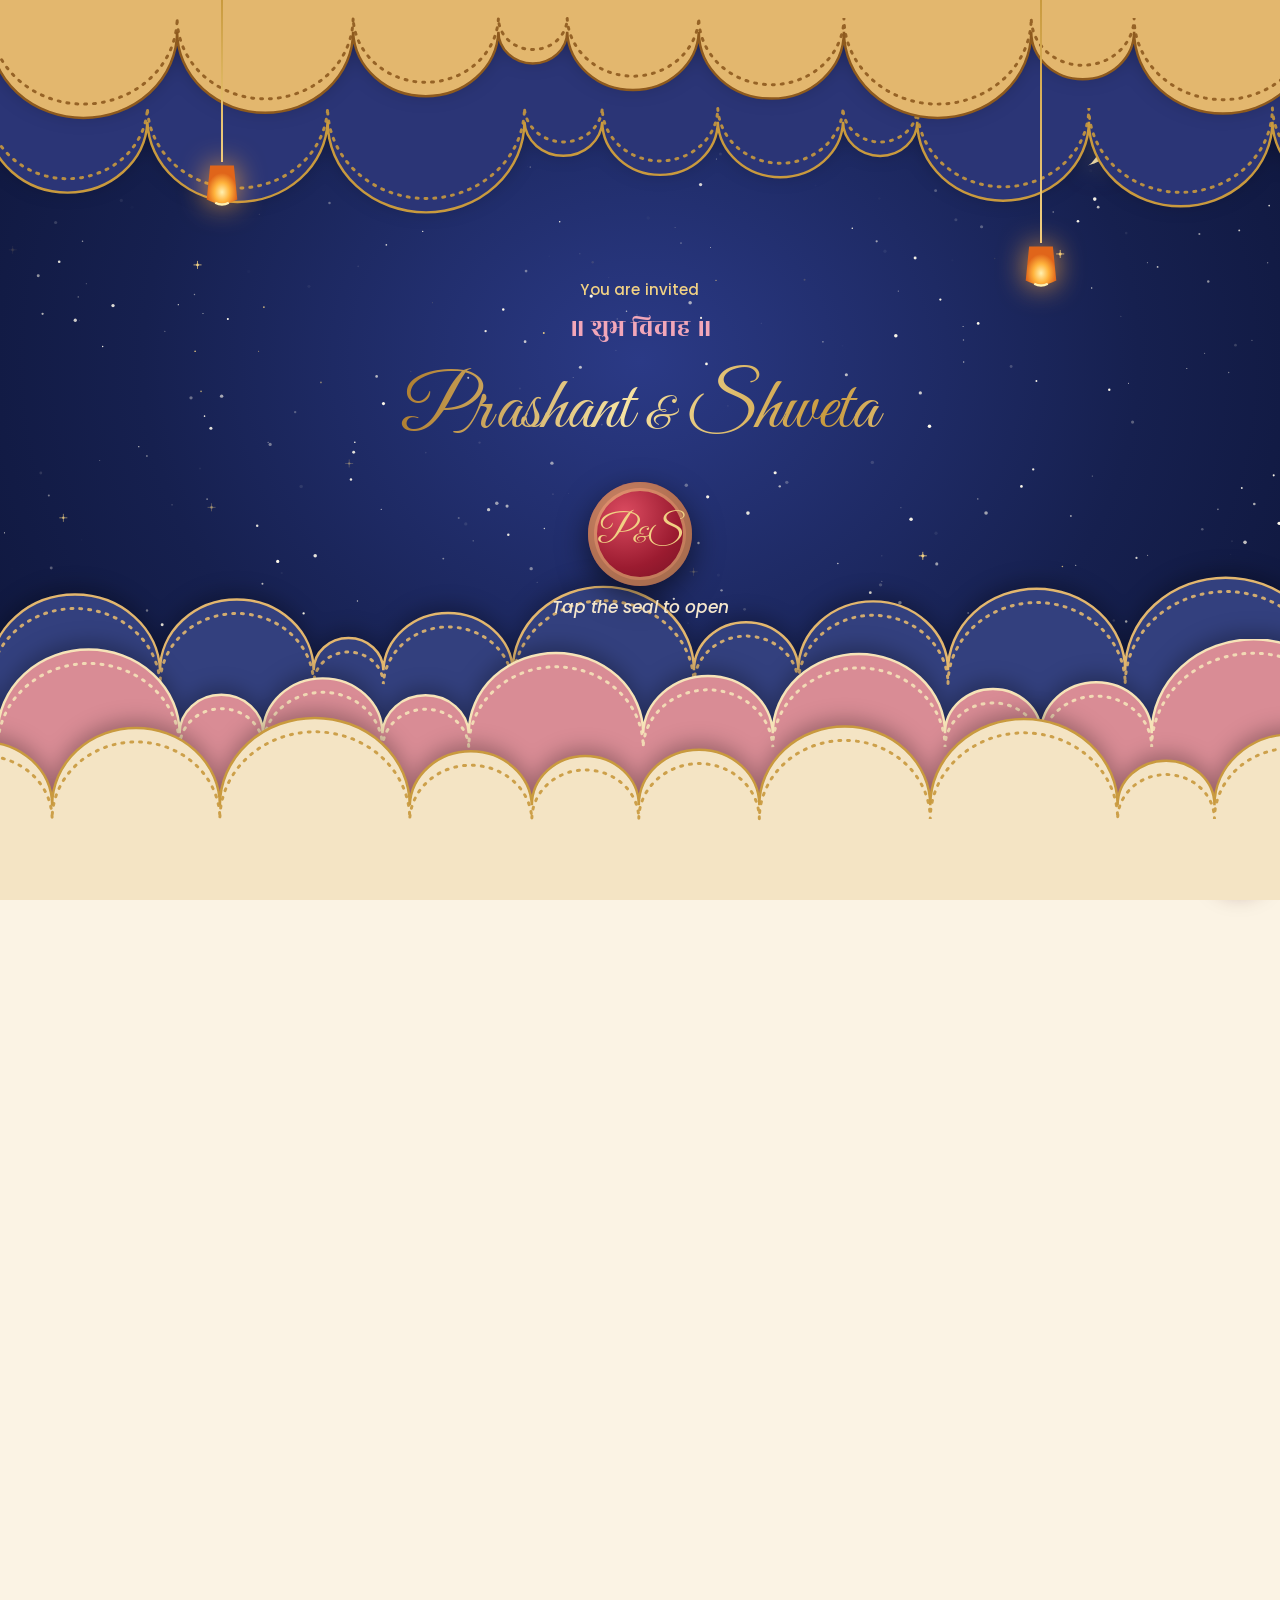
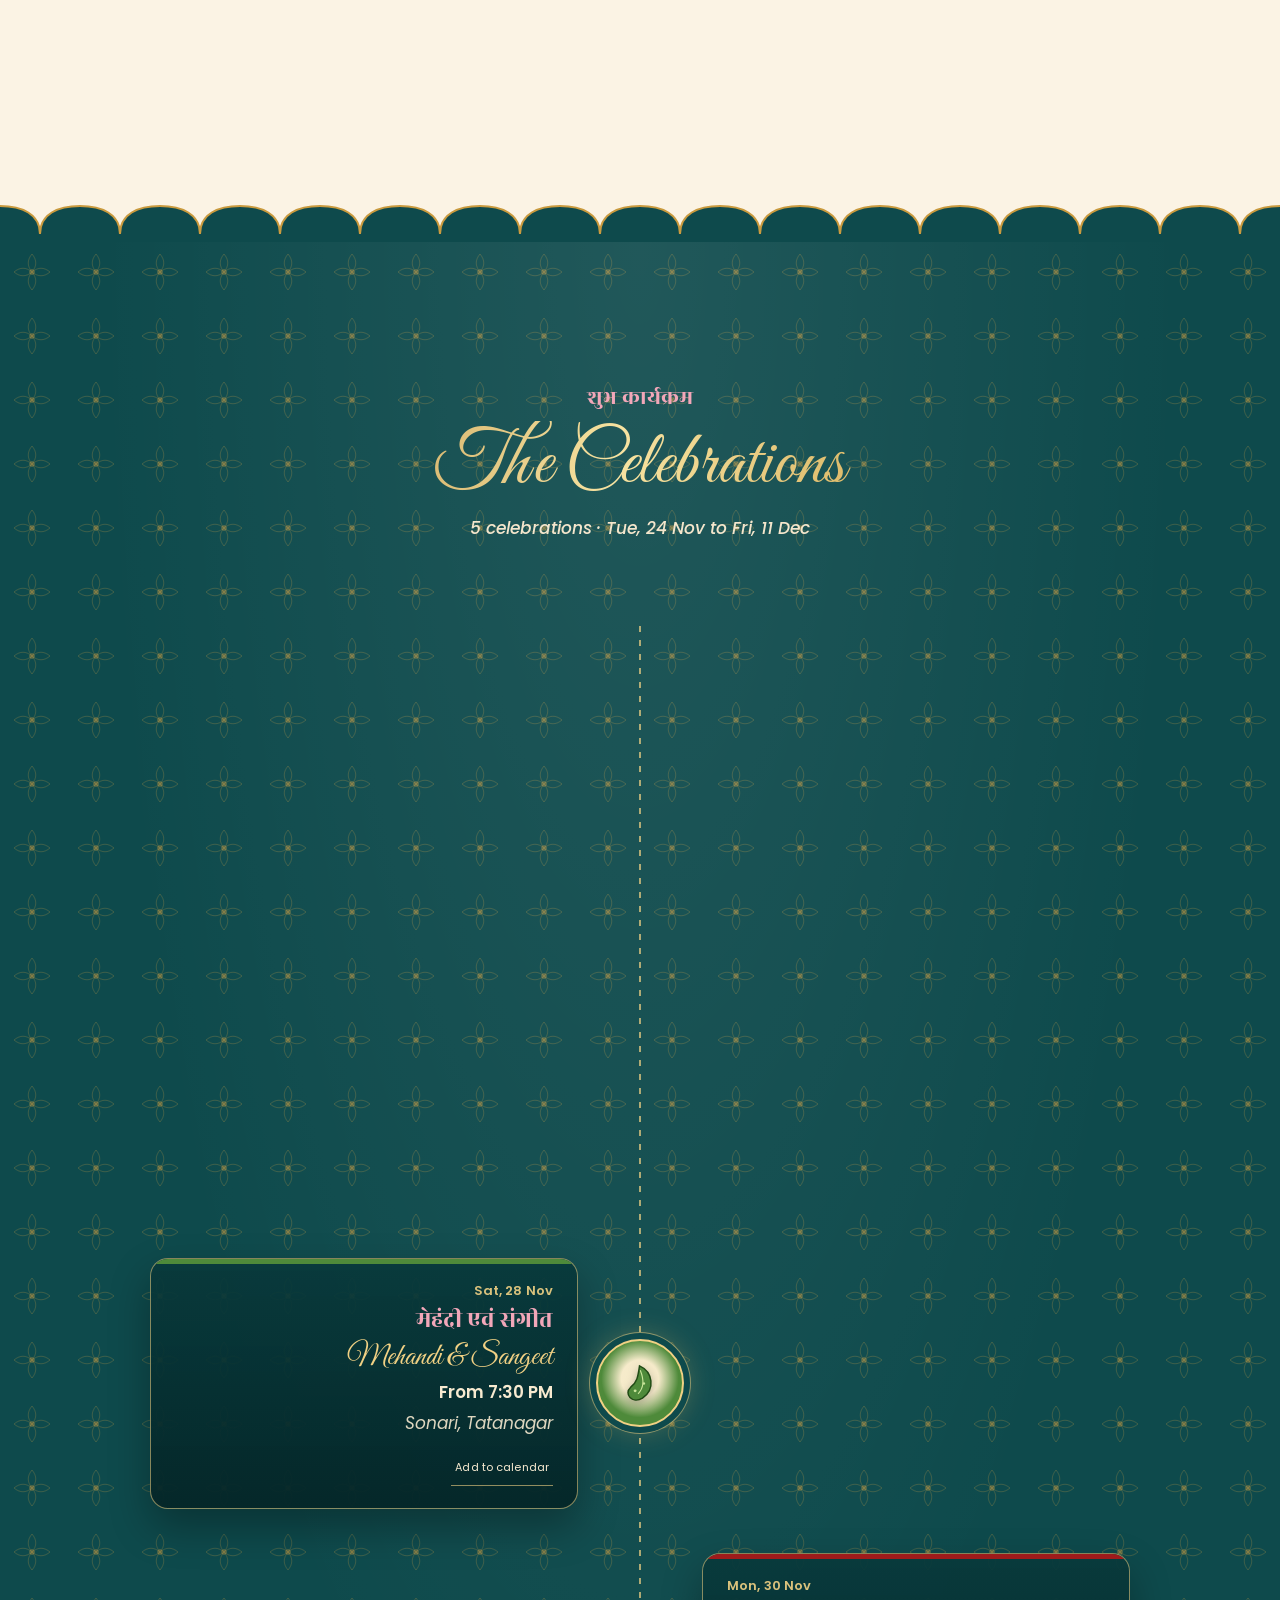
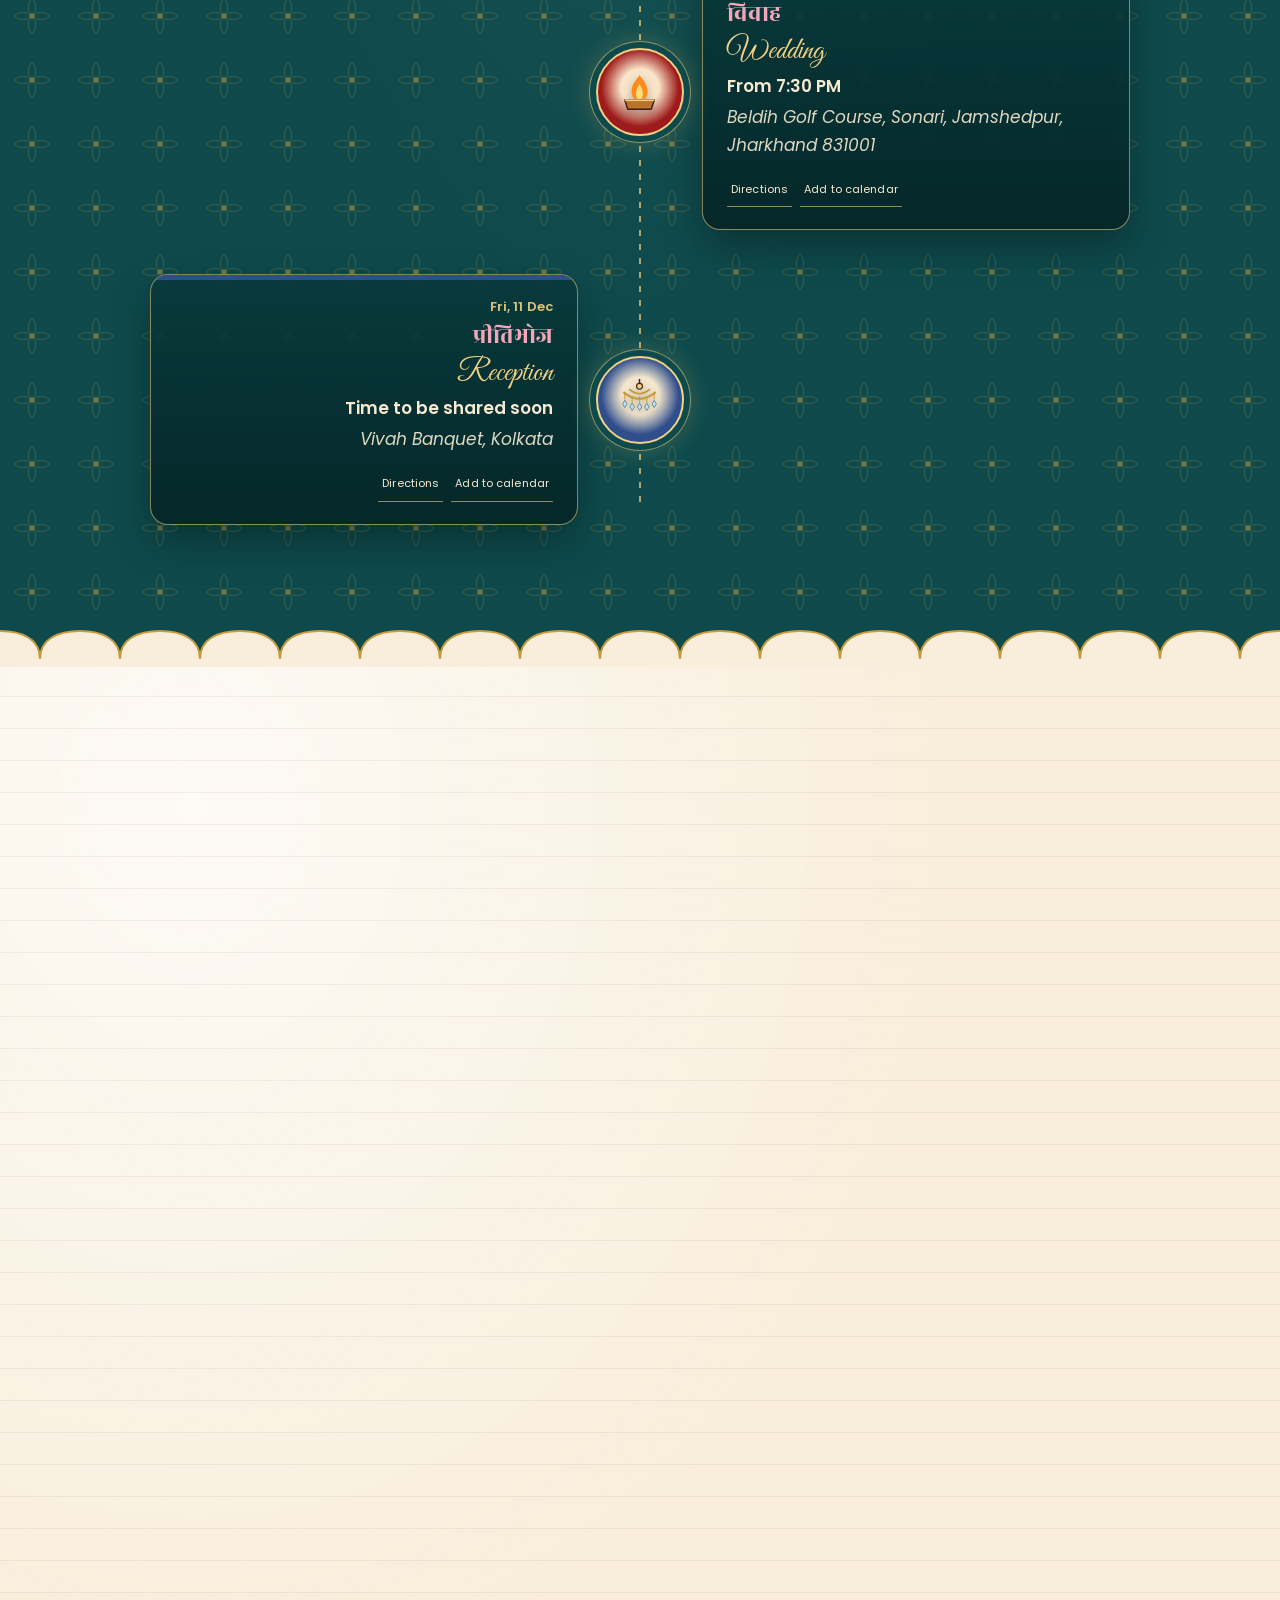
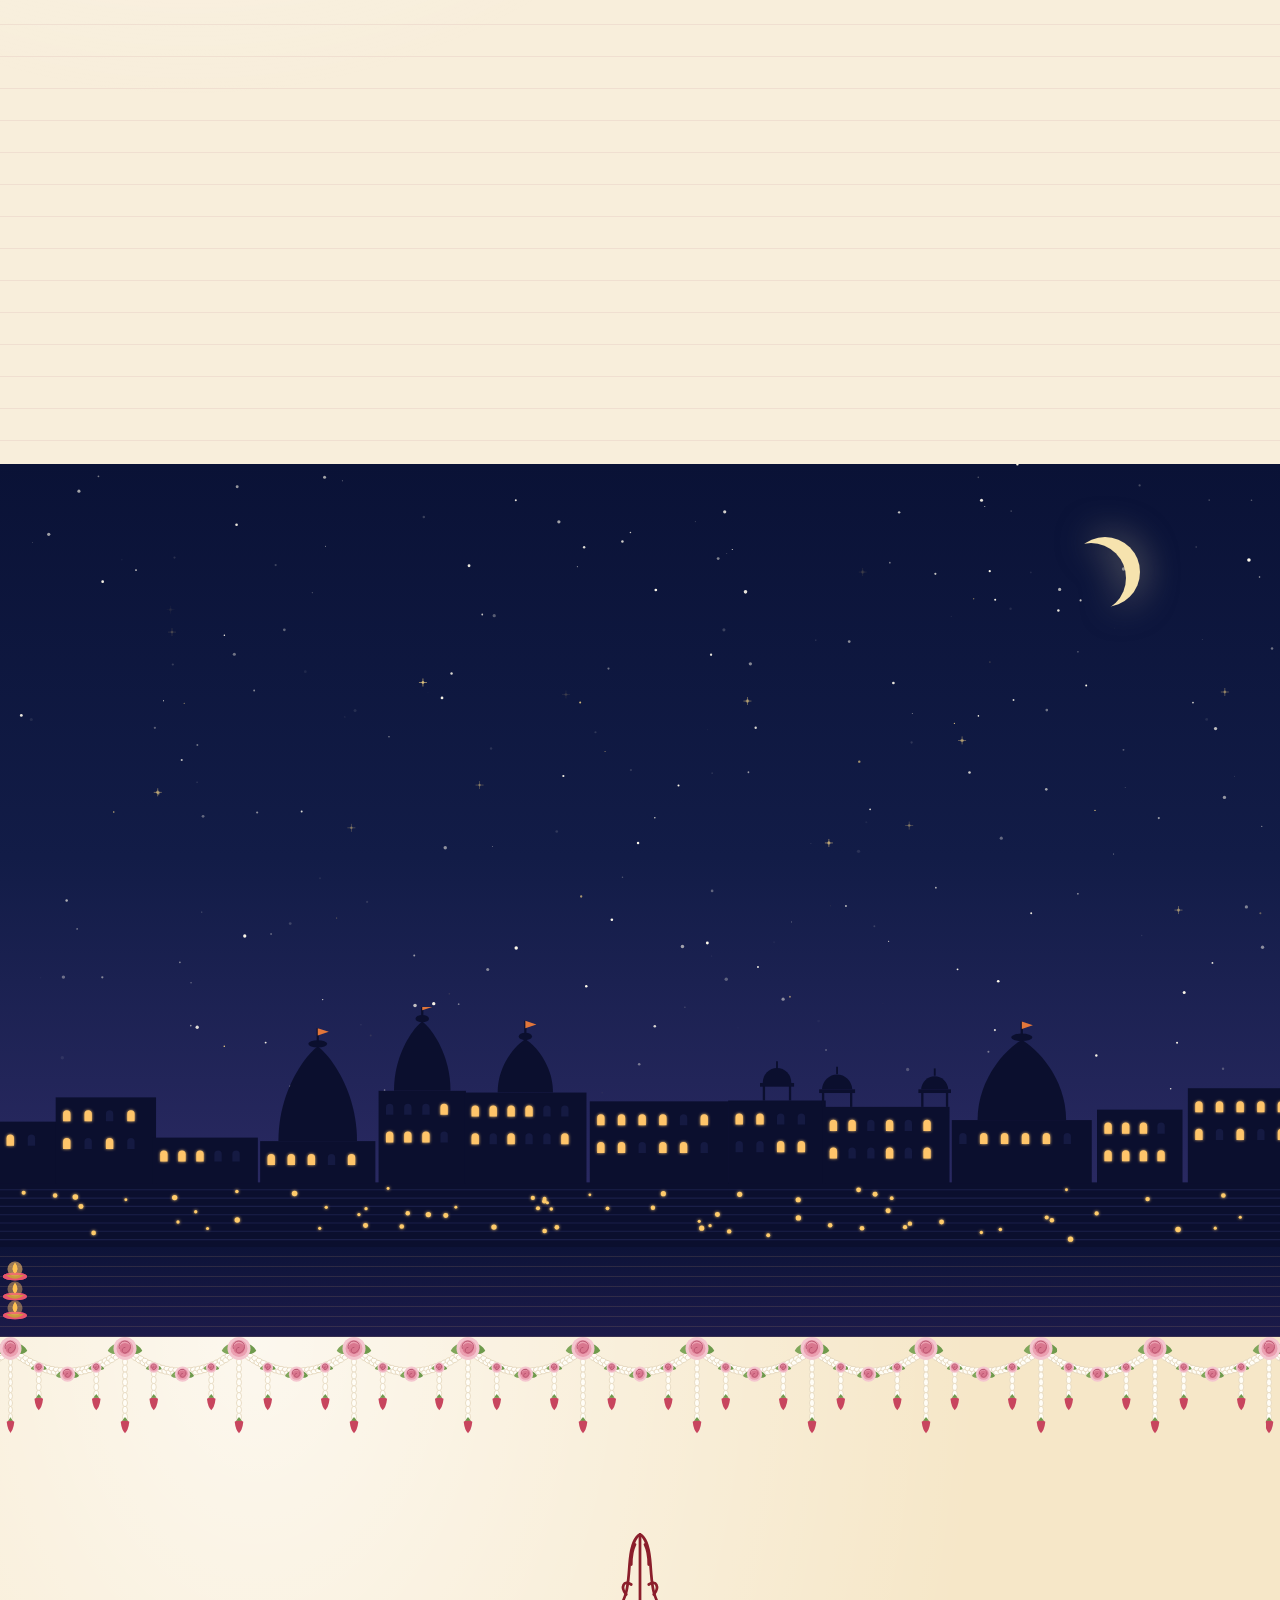
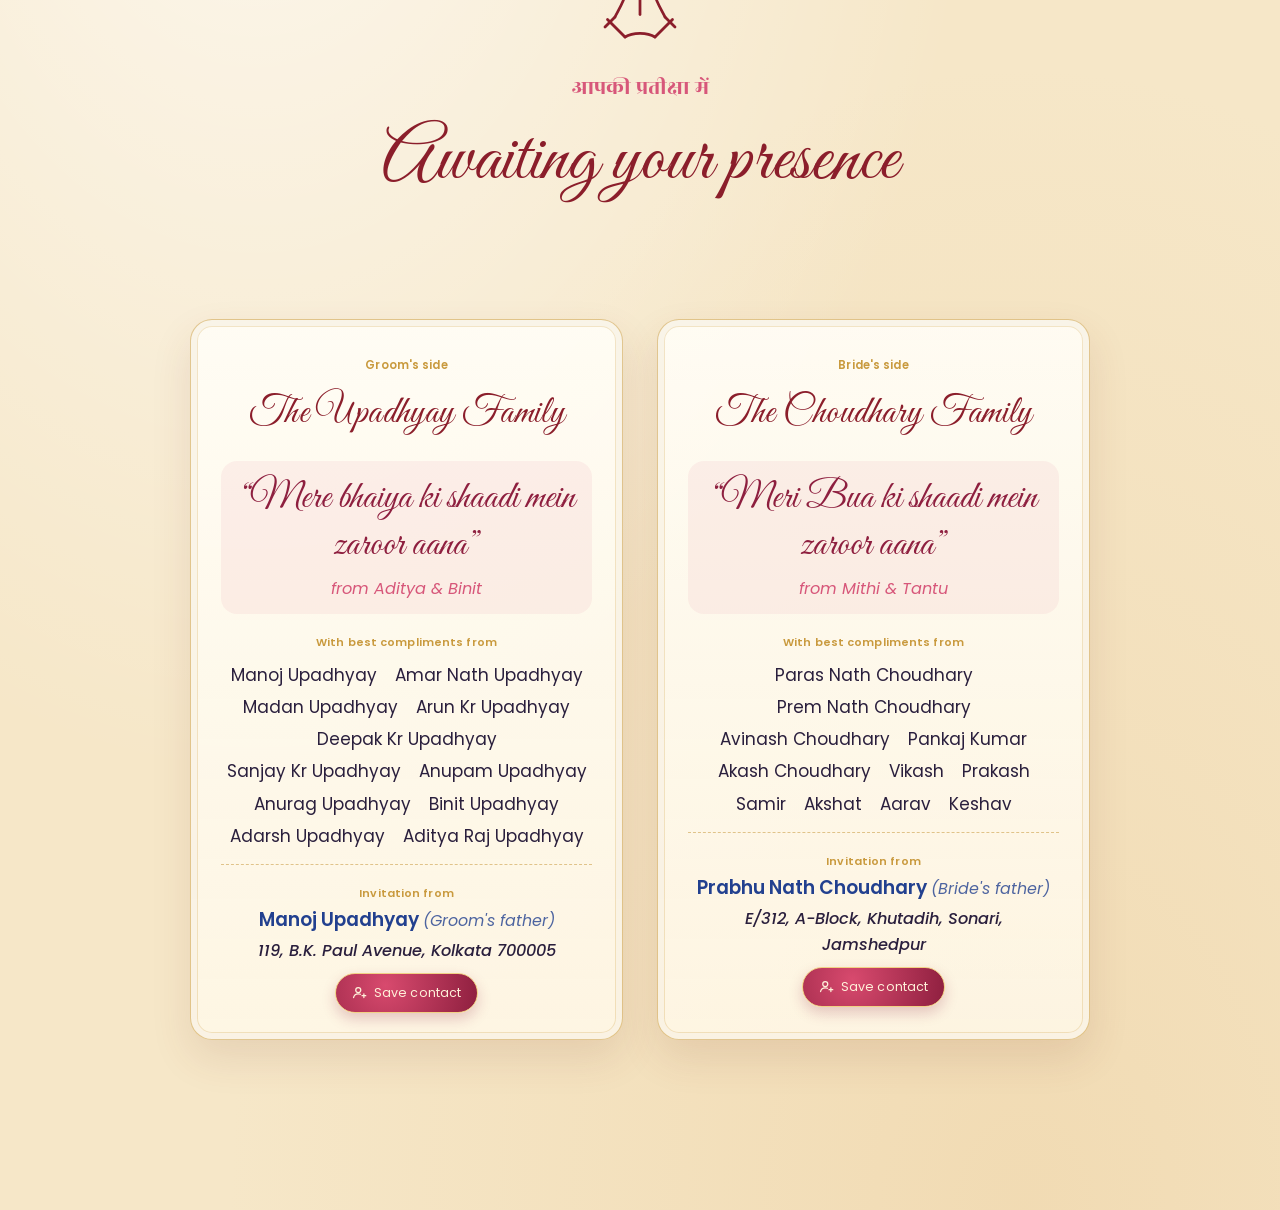
<file: index.html>
<!doctype html>
<html lang="en">
<head>
<meta charset="utf-8">
<meta name="viewport" content="width=device-width, initial-scale=1, viewport-fit=cover">
<title>Prashant & Shweta · Shubh Vivah</title>
<meta name="description" content="You are invited to the wedding of Prashant & Shweta · 30 November 2026 · Jamshedpur">
<!-- WhatsApp / social share preview: replace share-cover.jpg (1200×630) -->
<meta property="og:title" content="Prashant & Shweta · Shubh Vivah">
<meta property="og:description" content="30 November 2026 · Jamshedpur. Tap to open your invitation.">
<meta property="og:image" content="assets/images/share-cover.jpg">
<meta property="og:type" content="website">
<meta name="theme-color" content="#16204F">
<link rel="preconnect" href="https://fonts.googleapis.com">
<link rel="preconnect" href="https://fonts.gstatic.com" crossorigin>
<link rel="stylesheet" href="https://fonts.googleapis.com/css2?family=Cinzel:wght@400;600&family=Great+Vibes&family=Poppins:ital,wght@0,400;0,500;0,600;0,700;1,400;1,500;1,600&family=Cormorant+Garamond:ital,wght@0,400;0,500;0,600;1,400;1,500&family=Pinyon+Script&family=Rozha+One&family=Tiro+Devanagari+Hindi&display=swap">
<link rel="stylesheet" href="css/style.css?v=202610251103">
</head>
<body class="locked">

<!-- ============ OPENING: paper-cut clouds part ============ -->
<div class="opening choosing" id="opening" role="dialog" aria-label="Wedding invitation">
  <canvas class="opening__stars" id="opStars" aria-hidden="true"></canvas>
  <div class="opening__moon" aria-hidden="true"></div>
  <div class="opening__layers" id="opLayers" aria-hidden="true"></div>
  <!-- first screen: choose a language (options come from WEDDING.languages in js/config.js) -->
  <div class="langpick" id="langPick">
    <p class="hindi langpick__hi">॥ शुभ विवाह ॥</p>
    <p class="langpick__names" id="lpNames"></p>
    <p class="langpick__ask">Choose your language <span class="hindi">· अपनी भाषा चुनें</span></p>
    <div class="langpick__list" id="lpList" role="group" aria-label="Choose your language"></div>
  </div>
  <div class="opening__center">
    <p class="opening__greet" id="greet" data-t="greet">You are invited</p>
    <p class="hindi opening__hi">॥ शुभ विवाह ॥</p>
    <p class="opening__names"><span data-f="groom.name"></span> <i data-t="amp">&amp;</i> <span data-f="bride.name"></span></p>
    <button class="seal" id="openBtn" type="button" data-ta="openAria" aria-label="Open the invitation"><span class="seal__mono" id="sealMono"></span></button>
    <p class="opening__hint" data-t="hint">Tap the seal to open</p>
  </div>
</div>

<canvas class="petals" id="petals" aria-hidden="true"></canvas>
<div class="grain" aria-hidden="true"></div>

<main id="site">

  <!-- ============ THE STORY: a painted scene that stays while you scroll ============ -->
  <section class="story" id="home" style="--n:5">
    <div class="stage" id="stage">
      <div class="sky" aria-hidden="true">
        <i class="sky__l" style="--c1:#9EC5E8;--c2:#F6D6DC;--c3:#FBD3A6"></i>
        <i class="sky__l" style="--c1:#78B3E3;--c2:#BFE0F2;--c3:#F6EBCF"></i>
        <i class="sky__l" style="--c1:#86AEDB;--c2:#F7D9A8;--c3:#F4AE78"></i>
        <i class="sky__l" style="--c1:#5E70B6;--c2:#E79DB2;--c3:#F48E66"></i>
        <i class="sky__l" style="--c1:#232E6C;--c2:#7C5FA0;--c3:#E0857A"></i>
      </div>
      <div class="sun" aria-hidden="true"></div>
      <div class="clouds" id="clouds" aria-hidden="true"></div>
      <div class="stars-dusk" id="duskStars" aria-hidden="true"></div>
      <div class="moon-dusk" aria-hidden="true"></div>
      <div class="ghats" id="ghats" aria-hidden="true"></div>
      <div class="river" aria-hidden="true"><div class="river__shine"></div><div class="boats" id="boats"></div></div>
      <div class="bank" id="bank" aria-hidden="true"></div>
      <div class="banana" id="banana" aria-hidden="true"></div>
      <div class="tree" id="tree" aria-hidden="true"></div>
      <div class="pair" id="pair" aria-hidden="true"></div>
      <div class="story-art" id="storyArt" aria-hidden="true"></div>
      <div class="mandap3d" id="mandap3d" aria-hidden="true"></div>
      <div class="fireflies" id="fireflies" aria-hidden="true"></div>
      <div class="toran" aria-hidden="true"></div>
      <div class="diyas" aria-hidden="true"></div>

      <div class="scenes" id="scenes">
        <div class="scene" data-i="0">
          <p class="hindi sc-hi">॥ शुभ विवाह ॥</p>
          <p class="eyebrow" data-t="married">We're getting married</p>
          <h1 class="names"><span data-f="groom.name"></span><span class="amp" data-t="amp">&amp;</span><span data-f="bride.name"></span></h1>
          <p class="sc-date"><span data-f="dateShort"></span><span class="dot">✦</span><span data-f="city"></span></p>
          <p class="turn" data-t="turn">Scroll to turn the page</p>
        </div>
        <div class="scene" data-i="1">
          <div class="ganesh" id="ganesh"></div>
          <p class="hindi sc-mantra" data-f="mantra"></p>
          <p class="hindi sc-shloka" data-f="shloka"></p>
          <p class="eyebrow eyebrow--gold" data-f="blessingsTitle"></p>
          <ul class="sc-bless" id="blessings"></ul>
        </div>
        <div class="scene" data-i="2">
          <p class="sc-lead" data-f="inviteLine"></p>
          <p class="sc-person" data-f="groom.fullName"></p>
          <p class="sc-rel"><span data-f="groom.relation"></span> <span data-f="groom.parents"></span></p>
          <p class="eyebrow eyebrow--gold" data-f="groom.from"></p>
        </div>
        <div class="scene" data-i="3">
          <p class="sc-weds"><span class="hindi">संग</span> <span data-t="with">with</span></p>
          <p class="sc-person" data-f="bride.fullName"></p>
          <p class="sc-rel"><span data-f="bride.relation"></span> <span data-f="bride.parents"></span></p>
          <p class="eyebrow eyebrow--gold" data-f="bride.from"></p>
        </div>
        <div class="scene" data-i="4">
          <article class="std">
            <p class="std__eyebrow" data-t="std">Save the date</p>
            <p class="std__for" data-t="stdFor">for the wedding of</p>
            <h2 class="std__names" id="stdNames"></h2>
            <p class="std__date" data-f="dateText"></p>
            <div class="std__rule"><span>✦</span></div>
            <p class="std__muhurat" id="muhurat"></p>
            <p class="std__venue" id="stdVenue"></p>
          </article>
        </div>
      </div>

      <nav class="pager" id="pager" aria-label="Story scenes"></nav>
    </div>
  </section>

  <!-- ============ EVENTS: a trail of diyas ============ -->
  <section class="events" id="events">
    <div class="edge edge--top" aria-hidden="true"></div>
    <div class="wrap">
      <header class="sec-head sec-head--light">
        <p class="hindi sec-head__hi" data-t="evHi">शुभ कार्यक्रम</p>
        <h2 class="foil" data-t="evTitle">The Celebrations</h2>
        <p class="sec-head__sub" id="evSub"></p>
      </header>
      <ol class="trail" id="trail"></ol>
    </div>
  </section>

  <!-- ============ THINGS TO KNOW: postage stamps ============ -->
  <section class="know" id="know">
    <div class="edge edge--top edge--know" aria-hidden="true"></div>
    <div class="wrap">
      <header class="sec-head">
        <p class="hindi sec-head__hi" data-t="knowHi">ध्यान दें</p>
        <h2 data-t="knowTitle">Things to Know</h2>
        <p class="sec-head__sub" data-t="knowSub">A few notes for your journey to the wedding</p>
      </header>
      <div class="stamps" id="knowGrid"></div>
      <div class="helpline" id="helpline"></div>
    </div>
  </section>

  <!-- ============ COUNTDOWN: Ganga aarti night ============ -->
  <section class="night" id="countdown">
    <canvas class="night__stars" id="stars" aria-hidden="true"></canvas>
    <div class="night__moon" aria-hidden="true"></div>
    <div class="lanterns" id="lanterns" aria-hidden="true"></div>
    <div class="wrap night__inner">
      <p class="hindi sec-head__hi" data-t="countHi">शुभ घड़ी</p>
      <h2 class="foil" id="countTitle" data-t="countTitle">The countdown begins</h2>
      <div class="count">
        <div><b id="cD">00</b><span data-t="units.0">Days</span></div>
        <div><b id="cH">00</b><span data-t="units.1">Hours</span></div>
        <div><b id="cM">00</b><span data-t="units.2">Minutes</span></div>
        <div><b id="cS">00</b><span data-t="units.3">Seconds</span></div>
      </div>
      <p class="night__when" data-f="dateText"></p>
    </div>
    <div class="night__ghats" id="nightGhats" aria-hidden="true"></div>
    <div class="night__river" aria-hidden="true"><div class="floaters" id="floaters"></div></div>
  </section>

  <!-- ============ CLOSING ============ -->
  <section class="closing" id="closing">
    <div class="toran" aria-hidden="true"></div>
    <div class="wrap closing__inner">
      <figure class="closing__art art-slot" data-art="namaste"><div class="namaste" id="namaste" aria-hidden="true"></div></figure>
      <p class="hindi closing__hi" data-t="closeHi">आपकी प्रतीक्षा में</p>
      <h2 class="closing__title" data-t="closeTitle">Awaiting your presence</h2>
      <p class="closing__guest" id="closingGuest" hidden></p>
      <p class="closing__line" data-f="closingLine"></p>
      <div class="families" id="families"></div>
      <p class="footer-tag" data-f="hashtag"></p>
    </div>
  </section>
</main>

<nav class="dock" id="dock" aria-label="Sections">
  <a href="#home" data-t="dock.0">Invite</a><a href="#events" data-t="dock.1">Events</a><a href="#know" data-t="dock.2">Info</a>
</nav>

<button class="langbtn" id="langBtn" type="button" data-ta="langBtn" aria-label="Change language" hidden><span>अ</span><span>A</span></button>
<button class="music" id="musicBtn" type="button" data-ta="music" aria-label="Play music" aria-pressed="false" hidden>
  <svg viewBox="0 0 24 24" aria-hidden="true"><path d="M9 18V6l10-2v12" fill="none" stroke="currentColor" stroke-width="1.8" stroke-linecap="round" stroke-linejoin="round"/><circle cx="6.5" cy="18" r="2.5" fill="currentColor"/><circle cx="16.5" cy="16" r="2.5" fill="currentColor"/></svg>
  <span class="music__bars"><i></i><i></i><i></i></span>
</button>
<audio id="audio" loop preload="none"></audio>

<div class="lightbox" id="lightbox" hidden>
  <button class="lightbox__close" id="lbClose" type="button" data-ta="closePhoto" aria-label="Close photo">×</button>
  <img id="lbImg" alt="">
  <p id="lbCap"></p>
</div>

<script src="js/art.js?v=202610251103"></script>
<script src="js/couple.js?v=202610251103"></script>
<script src="js/mandap.js?v=202610251103"></script>
<script src="js/main.js?v=202610251103"></script>
</body>
</html>
</file>
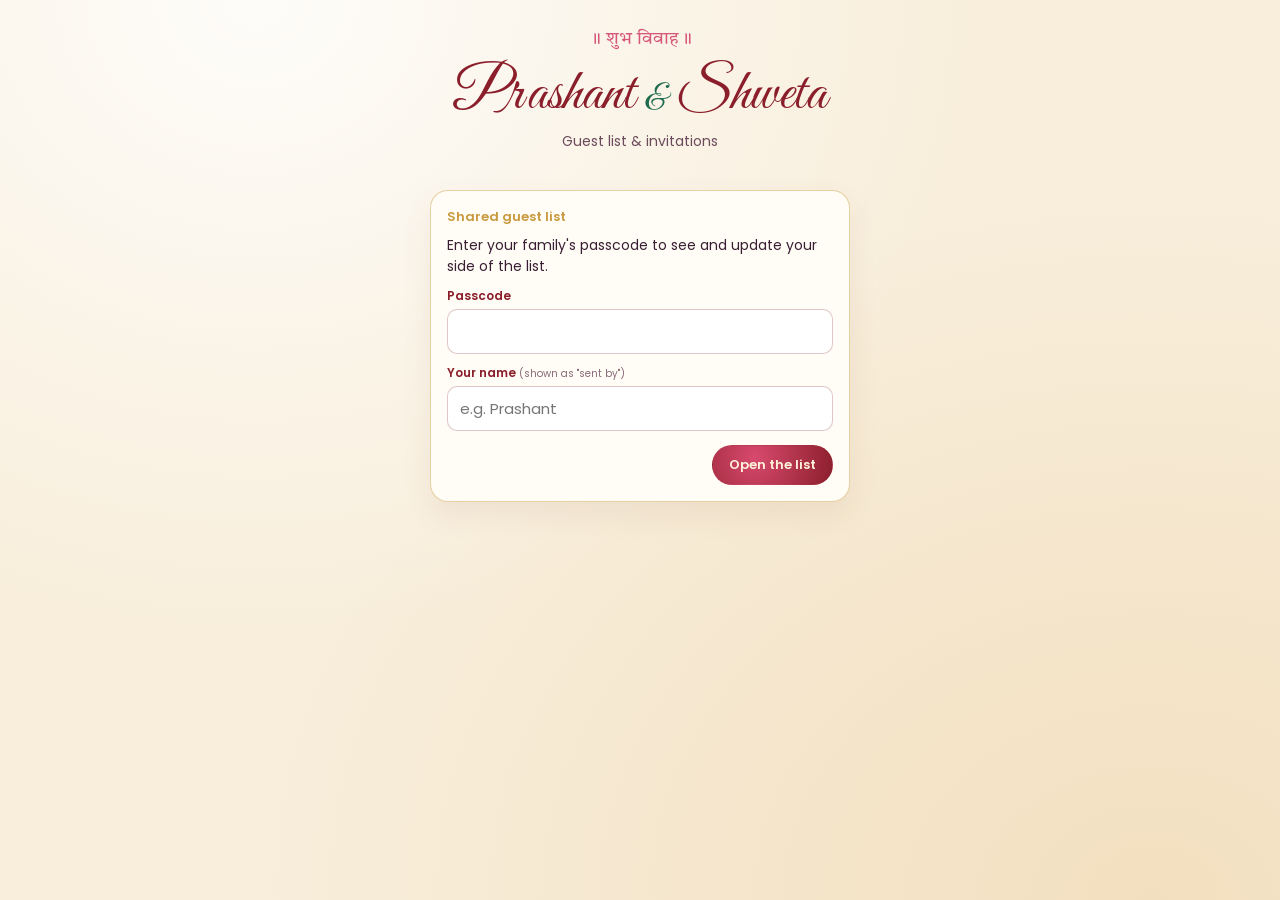
<file: send/index.html>
<!doctype html>
<html lang="en">
<head>
<meta charset="utf-8">
<meta name="viewport" content="width=device-width, initial-scale=1, viewport-fit=cover">
<meta name="robots" content="noindex, nofollow">
<title>Guest List · Prashant & Shweta</title>
<meta name="theme-color" content="#8E1F3F">
<link rel="preconnect" href="https://fonts.googleapis.com">
<link rel="preconnect" href="https://fonts.gstatic.com" crossorigin>
<link rel="stylesheet" href="https://fonts.googleapis.com/css2?family=Great+Vibes&family=Poppins:ital,wght@0,400;0,500;0,600;0,700;1,400;1,500&family=Tiro+Devanagari+Hindi&display=swap">
<style>
:root {
  --maroon: #8B1E2B; --rose: #D7577A; --gold: #C99A3E; --gold-hi: #F1D184; --ink: #3A1E33; --blue: #22408F; --green: #1E6B4E;
  --paper: #FFFDF6; --parchment: #F8EEDB; --line: rgba(201,154,62,.45);
  --f: "Poppins", system-ui, -apple-system, "Segoe UI", sans-serif; --script: "Great Vibes", cursive;
}
* { box-sizing: border-box; margin: 0; }
html { -webkit-text-size-adjust: 100%; }
body { font-family: var(--f); font-size: 15px; line-height: 1.5; color: var(--ink); min-height: 100vh;
  background: radial-gradient(ellipse at 20% 0%, rgba(255,255,255,.85), transparent 50%), radial-gradient(ellipse at 90% 100%, rgba(232,196,140,.35), transparent 55%), var(--parchment);
  padding: 0 14px calc(40px + env(safe-area-inset-bottom, 0px)); }
.wrap { max-width: 820px; margin: 0 auto; }
header { text-align: center; padding: 26px 0 8px; }
.hi { font-family: "Tiro Devanagari Hindi", serif; color: var(--rose); font-size: 18px; }
h1 { font-family: var(--script); font-weight: 400; color: var(--maroon); font-size: clamp(40px, 9vw, 58px); line-height: 1.25; padding-top: .1em; }
h1 i { font-style: normal; font-size: .6em; color: var(--green); }
.sub { color: #6b4b5b; font-size: 14px; }

/* sticky top bar with the side dropdown and the counts */
.top { position: sticky; top: 0; z-index: 20; margin: 10px -14px 0; padding: 10px 14px; background: rgba(248,238,219,.92); backdrop-filter: blur(8px); -webkit-backdrop-filter: blur(8px); border-bottom: 1px solid var(--line); }
.top__row { display: flex; gap: 8px; align-items: center; flex-wrap: wrap; max-width: 820px; margin: 0 auto; }
.side-select { flex: 1 1 220px; font: 600 15px var(--f); color: #fff; background: var(--maroon) url("data:image/svg+xml,%3Csvg xmlns='http://www.w3.org/2000/svg' width='12' height='8'%3E%3Cpath d='M1 1l5 5 5-5' fill='none' stroke='%23F1D184' stroke-width='2'/%3E%3C/svg%3E") no-repeat right 14px center; border: 0; border-radius: 12px; padding: 11px 38px 11px 14px; -webkit-appearance: none; appearance: none; }
.sync { font-size: 12px; color: #6b4b5b; display: inline-flex; align-items: center; gap: 6px; white-space: nowrap; }
.sync i { width: 8px; height: 8px; border-radius: 50%; background: #9aa; }
.sync.ok i { background: #2FA36B; } .sync.busy i { background: #E2A21B; } .sync.err i { background: #D0453A; }
.stats { display: grid; grid-template-columns: repeat(4, minmax(0, 1fr)); gap: 6px; max-width: 820px; margin: 8px auto 0; }
.stat { background: var(--paper); border: 1px solid var(--line); border-radius: 12px; padding: 6px 8px; text-align: center; }
.stat b { display: block; font-size: 18px; line-height: 1.2; color: var(--maroon); }
.stat span { font-size: 11px; color: #6b4b5b; }

.card { background: var(--paper); border: 1px solid var(--line); border-radius: 18px; padding: 16px; margin-top: 14px; box-shadow: 0 12px 30px rgba(120,60,40,.08); }
.card h2 { font-size: 13px; font-weight: 600; color: var(--gold); margin-bottom: 8px; }
label { display: block; font-size: 12px; font-weight: 600; color: var(--maroon); margin: 10px 0 4px; }
label small { font-weight: 400; color: #8a6a7a; }
input[type=text], input[type=tel], input[type=number], input[type=password], textarea, select {
  width: 100%; font: 15px var(--f); color: var(--ink); background: #fff; border: 1px solid rgba(139,30,43,.25); border-radius: 10px; padding: 10px 12px; }
textarea { min-height: 72px; resize: vertical; }
input:focus, textarea:focus, select:focus { outline: 2px solid var(--gold-hi); border-color: var(--gold); }
.grid2 { display: grid; grid-template-columns: 1fr 1fr; gap: 0 10px; }
.btn { display: inline-flex; align-items: center; justify-content: center; gap: 6px; min-height: 40px; padding: 8px 16px; border-radius: 999px; cursor: pointer; font: 600 13px var(--f); text-decoration: none; border: 1px solid transparent; color: #FFF2DA; background: radial-gradient(circle at 35% 30%, #D84A6E, #8B1E2B); white-space: nowrap; }
.btn.ghost { background: #fff; color: var(--maroon); border-color: rgba(139,30,43,.3); }
.btn.wa { background: radial-gradient(circle at 35% 30%, #3BAF6A, #1E7A47); }
.btn.small { min-height: 34px; padding: 5px 12px; font-size: 12px; }
.btn svg { width: 15px; height: 15px; flex: none; }
.btn:disabled { opacity: .5; }
.toolbar { display: flex; gap: 8px; flex-wrap: wrap; align-items: center; margin-top: 14px; }
.toolbar input { flex: 1 1 180px; }
.toolbar select { flex: 0 1 200px; width: auto; }
.empty { text-align: center; padding: 26px 10px; color: #7a5a6a; font-style: italic; }
.g { border-top: 1px dashed var(--line); padding: 14px 0; display: grid; gap: 6px; }
.g:first-child { border-top: 0; padding-top: 4px; }
.g__top { display: flex; align-items: flex-start; justify-content: space-between; gap: 8px; }
.g__name { font-weight: 600; font-size: 17px; color: var(--ink); line-height: 1.35; }
.g__name small { font-weight: 400; color: #8a6a7a; font-size: 14px; }
.tag { display: inline-block; font-size: 11px; font-weight: 600; padding: 2px 8px; border-radius: 999px; margin-left: 6px; vertical-align: 2px; }
.tag.groom { background: #E6ECFA; color: var(--blue); } .tag.bride { background: #FBE4EA; color: var(--maroon); }
.g__meta { font-size: 13px; color: #6b4b5b; }
.chips { display: flex; flex-wrap: wrap; gap: 6px; }
.chip { font-size: 12px; padding: 3px 9px; border-radius: 999px; background: #F2ECE2; color: #5a4a3a; }
.chip.sent { background: #E3F3EA; color: #1E6B4E; } .chip.open { background: #E6ECFA; color: var(--blue); } .chip.wait { background: #FCEFD8; color: #8A5A10; }
.g__note { font-size: 13px; font-style: italic; color: #6b4b5b; }
.g__actions { display: flex; flex-wrap: wrap; gap: 6px; margin-top: 2px; }
.x { background: none; border: 0; color: #9a7a8a; font-size: 20px; line-height: 1; cursor: pointer; padding: 2px 4px; }
details summary { cursor: pointer; font-size: 13px; font-weight: 600; color: var(--maroon); }
.tokens { font-size: 12.5px; color: #6b4b5b; margin-top: 6px; }
.tokens code { background: rgba(201,154,62,.15); padding: 1px 5px; border-radius: 5px; }
.banner { background: #FFF6E2; border: 1px solid #F0D79B; border-radius: 14px; padding: 12px 14px; margin-top: 14px; font-size: 14px; display: flex; gap: 10px; align-items: center; justify-content: space-between; flex-wrap: wrap; }
.lock { max-width: 420px; margin: 30px auto; }
.lock ol { padding-left: 20px; font-size: 14px; display: grid; gap: 6px; }
.lock code { background: rgba(201,154,62,.15); padding: 1px 5px; border-radius: 5px; font-size: 12.5px; }
.toast { position: fixed; left: 50%; bottom: calc(18px + env(safe-area-inset-bottom, 0px)); transform: translate(-50%, 20px); opacity: 0; background: var(--ink); color: #FFF2DA; padding: 9px 16px; border-radius: 999px; font-size: 14px; transition: .3s; pointer-events: none; z-index: 50; max-width: 92vw; text-align: center; }
.toast.on { opacity: 1; transform: translate(-50%, 0); }
.foot { text-align: center; font-size: 12.5px; color: #7a5a6a; margin-top: 22px; }
.modal { position: fixed; inset: 0; z-index: 40; background: rgba(40,14,24,.45); display: grid; place-items: end center; padding: 0; }
.modal > .card { width: min(100%, 560px); margin: 0; border-radius: 20px 20px 0 0; max-height: 92vh; overflow: auto; padding-bottom: calc(18px + env(safe-area-inset-bottom, 0px)); }
@media (min-width: 640px) { .modal { place-items: center; } .modal > .card { border-radius: 20px; } }
.modal h2 { font-size: 16px; color: var(--maroon); }
.modal__foot { display: flex; gap: 8px; justify-content: flex-end; margin-top: 14px; }
.tabs { display: flex; gap: 6px; margin-bottom: 4px; }
.tabs button { flex: 1; font: 600 13px var(--f); padding: 9px; border-radius: 999px; border: 1px solid rgba(139,30,43,.25); background: transparent; color: var(--maroon); cursor: pointer; }
.tabs button[aria-selected=true] { background: var(--maroon); color: #FFF2DA; border-color: var(--maroon); }
.fchips { display: flex; gap: 6px; flex-wrap: wrap; margin: 2px 0 10px; }
.fchips button { font: 500 13px var(--f); padding: 6px 12px; border-radius: 999px; border: 1px solid rgba(139,30,43,.25); background: #fff; color: var(--maroon); cursor: pointer; }
.fchips button b { font-weight: 700; margin-left: 2px; }
.fchips button[aria-pressed=true] { background: var(--maroon); color: #FFF2DA; border-color: var(--maroon); }
.inrow { display: flex; gap: 8px; } .inrow input { flex: 1; }
.g__link { font-size: 12.5px; color: var(--maroon); word-break: break-all; text-decoration: none; border-bottom: 1px dotted rgba(139,30,43,.4); justify-self: start; }
[hidden] { display: none !important; }
@media (max-width: 520px) { .grid2 { grid-template-columns: 1fr; } .stat b { font-size: 16px; } }
</style>
</head>
<body>
<div class="wrap">
  <header>
    <p class="hi">॥ शुभ विवाह ॥</p>
    <h1 id="names">Prashant <i>&amp;</i> Shweta</h1>
    <p class="sub">Guest list &amp; invitations</p>
  </header>
</div>

<!-- ====== passcode / setup ====== -->
<section class="lock card" id="lock" hidden>
  <div id="lockPass">
    <h2>Shared guest list</h2>
    <p style="font-size:14px;margin-bottom:6px">Enter your family's passcode to see and update your side of the list.</p>
    <form id="passForm">
      <label for="pass">Passcode</label>
      <input id="pass" type="password" autocomplete="current-password" autocapitalize="none" autocorrect="off" spellcheck="false" required>
      <label for="who">Your name <small>(shown as "sent by")</small></label>
      <input id="who" type="text" placeholder="e.g. Prashant" autocomplete="name" required>
      <div class="modal__foot"><button class="btn" type="submit" id="passBtn">Open the list</button></div>
      <p class="g__note" id="passErr" hidden style="color:#B0303A;margin-top:8px">That passcode didn't work. Please try again.</p>
    </form>
  </div>
  <div id="lockSetup" hidden>
    <h2>The shared guest list isn't connected yet</h2>
    <p style="font-size:14px;margin-bottom:8px">Until it is, this page saves the list on <b>this phone only</b>. To share one list between both families:</p>
    <ol>
      <li>Create a new Google Sheet.</li>
      <li>Extensions → Apps Script → paste the code from <code>setup/guest-sheet.gs</code> → Save.</li>
      <li>Project Settings → Script properties → add <code>PASSCODE_GROOM</code>, <code>PASSCODE_BRIDE</code> (and optionally <code>PASSCODE</code> for both sides).</li>
      <li>Deploy → New deployment → Web app → Execute as <b>Me</b>, access <b>Anyone</b> → Deploy.</li>
      <li>Put the Web app URL in <code>wedding.json</code> → <code>guestSheet.url</code>.</li>
    </ol>
    <div class="modal__foot"><button class="btn" type="button" id="useLocal">Use this phone for now</button></div>
  </div>
</section>

<!-- ====== the app ====== -->
<div id="app" hidden>
  <div class="top">
    <div class="top__row">
      <select class="side-select" id="sideSel" aria-label="Which side">
        <option value="">Everyone · both families</option>
        <option value="groom">Groom's side · Upadhyay family</option>
        <option value="bride">Bride's side · Choudhary family</option>
      </select>
      <span class="sync" id="sync"><i></i><span>…</span></span>
    </div>
    <div class="stats">
      <div class="stat"><b id="stFam">0</b><span>families</span></div>
      <div class="stat"><b id="stGuests">0</b><span>guests</span></div>
      <div class="stat"><b id="stSent">0</b><span>sent</span></div>
      <div class="stat"><b id="stOpen">0</b><span>opened</span></div>
    </div>
  </div>

  <div class="wrap">
    <div class="banner" id="importBanner" hidden>
      <span id="importText"></span>
      <button class="btn small" type="button" id="importBtn">Add them to this list</button>
    </div>

    <!-- the simple way to make links (as before): one family, or a whole list at once -->
    <section class="card" aria-labelledby="addH">
      <h2 id="addH">Create invitation links</h2>
      <div class="tabs" role="tablist">
        <button type="button" role="tab" aria-selected="true" data-tab="one">One family</button>
        <button type="button" role="tab" aria-selected="false" data-tab="many">Many at once</button>
      </div>
      <form id="oneForm" data-panel="one">
        <label for="oneName">Family / guest name</label>
        <div class="inrow"><input id="oneName" type="text" placeholder="e.g. Sharma Family" autocomplete="off" required>
          <button class="btn" type="submit">Create link</button></div>
      </form>
      <form id="manyForm" data-panel="many" hidden>
        <label for="many">One family per line</label>
        <textarea id="many" placeholder="Sharma Family&#10;Gupta Ji and Family&#10;Rohit Bhaiya&#10;Mishra Uncle and Aunty"></textarea>
        <div class="modal__foot" style="justify-content:flex-start"><button class="btn" type="submit">Create all links</button></div>
      </form>
      <div class="grid2">
        <div id="addSideWrap"><label for="addSide">Side</label>
          <select id="addSide"><option value="groom">Groom's side (Upadhyay)</option><option value="bride">Bride's side (Choudhary)</option></select></div>
      </div>
      <p class="g__note" style="margin-top:8px">They'll see “Dear Sharma Family” when they open it. The name is hidden inside the link.</p>
    </section>

    <section class="card">
      <details>
        <summary>WhatsApp message</summary>
        <textarea id="msg" style="margin-top:8px;min-height:170px"></textarea>
        <p class="tokens"><code>{name}</code> = family name, <code>{link}</code> = their personal link. <button type="button" class="x" id="resetMsg" style="font-size:13px;text-decoration:underline">Reset</button></p>
      </details>
      <div class="g__actions" style="margin-top:12px">
        <button class="btn ghost small" type="button" id="refresh">Refresh list</button>
        <button class="btn ghost small" type="button" id="csv">Download (CSV)</button>
        <button class="btn ghost small" type="button" id="logout">Log out</button>
      </div>
    </section>

    <div class="toolbar">
      <input type="text" id="q" placeholder="Search name, city or number…" aria-label="Search">
      <select id="filter" aria-label="Show" hidden>
        <option value="">Show all</option>
        <option value="sent">Sent</option>
        <option value="notsent">Not sent yet</option>
        <option value="sentnotopen">Sent, not opened</option>
        <option value="opened">Opened</option>
      </select>
    </div>

    <section class="card" aria-label="Families">
      <h2>Your invitation links</h2>
      <div class="fchips" id="fchips" role="group" aria-label="Show">
        <button type="button" data-f="">All <b></b></button>
        <button type="button" data-f="sent">Sent <b></b></button>
        <button type="button" data-f="notsent">Not sent yet <b></b></button>
        <button type="button" data-f="opened">Opened <b></b></button>
        <button type="button" data-f="sentnotopen">Sent, not opened <b></b></button>
      </div>
      <div id="list"></div>
    </section>

    <p class="foot">Only for the two families: not linked from the invitation, and hidden from search engines.</p>
  </div>
</div>

<!-- ====== add / edit family ====== -->
<div class="modal" id="modal" hidden>
  <form class="card" id="form">
    <h2 id="formTitle">Add a family</h2>
    <label for="fName">Family / guest name</label>
    <input id="fName" type="text" placeholder="e.g. Sharma Family" required autocomplete="off">
    <div class="grid2">
      <div><label for="fSide">Side</label>
        <select id="fSide"><option value="groom">Groom's side (Upadhyay)</option><option value="bride">Bride's side (Choudhary)</option></select></div>
      <div><label for="fGreet">Greeting on the invitation</label>
        <select id="fGreet"><option>Dear</option><option>Respected</option><option>Pranam</option><option>Namaste</option><option value="-">Just the name</option></select></div>
    </div>
    <label for="fPhones">WhatsApp number(s) <small>(one per line; +91 added if missing)</small></label>
    <textarea id="fPhones" rows="2" style="min-height:58px" placeholder="98765 43210"></textarea>
    <div class="grid2">
      <div><label for="fCity">City</label><input id="fCity" type="text" placeholder="e.g. Kolkata"></div>
      <div><label for="fGuests">Number of guests</label><input id="fGuests" type="number" min="1" max="99" placeholder="e.g. 4"></div>
    </div>
    <label for="fNotes">Notes <small>(only for you, not shown to the guest)</small></label>
    <input id="fNotes" type="text" placeholder="e.g. Mama ji, call before sending">
    <div class="modal__foot">
      <button class="btn ghost" type="button" id="cancel">Cancel</button>
      <button class="btn" type="submit" id="saveBtn">Save</button>
    </div>
  </form>
</div>
<div class="toast" id="toast" role="status" aria-live="polite"></div>

<script>
(function () {
  "use strict";
  const $ = (s) => document.querySelector(s);
  const SITE = location.origin + location.pathname.replace(/\/send\/?(index\.html)?$/, "/");
  const esc = (s) => String(s ?? "").replace(/[&<>"]/g, (c) => ({ "&": "&amp;", "<": "&lt;", ">": "&gt;", '"': "&quot;" }[c]));
  const store = {
    get(k, d) { try { const v = localStorage.getItem(k); return v === null ? d : JSON.parse(v); } catch (e) { return d; } },
    set(k, v) { try { localStorage.setItem(k, JSON.stringify(v)); } catch (e) {} }
  };
  const SIDE = { groom: "Groom's side", bride: "Bride's side" };
  let W = {}, SHEET = "", rows = [], mode = "", editing = null;
  // the passcode is kept in memory as well, so it still works where a browser blocks saving it
  let PASS = store.get("gl-pass", "") || "";

  /* ---------- storage: the shared Google Sheet, or this phone only ---------- */
  const api = {
    async call(body) {
      setSync("busy", "Saving…");
      const r = await fetch(SHEET, { method: "POST", body: JSON.stringify({ ...body, passcode: PASS }) });
      const j = await r.json();
      if (!j.ok) { setSync("err", j.error === "passcode" ? "Wrong passcode" : "Not saved"); throw new Error(j.error || "failed"); }
      setSync("ok", "Saved to the shared list");
      return j;
    },
    async list() {
      if (mode === "local") return store.get("gl-rows", []);
      setSync("busy", "Loading…");
      const j = await api.call({ action: "list" });
      setSync("ok", "Shared list · up to date");
      setRole(j.role || "all");
      return j.rows || [];
    },
    async save(g) {
      if (mode === "local") { const all = store.get("gl-rows", []); const i = all.findIndex((x) => x.ID === g.ID); if (i >= 0) all[i] = { ...all[i], ...g }; else all.push(g); store.set("gl-rows", all); setSync("ok", "Saved on this phone"); return; }
      return api.call({ action: "save", guest: g });
    },
    async saveMany(list) {
      if (mode === "local") { store.set("gl-rows", [...store.get("gl-rows", []), ...list]); return; }
      return api.call({ action: "saveMany", guests: list });
    },
    async remove(id) {
      if (mode === "local") { store.set("gl-rows", store.get("gl-rows", []).filter((x) => x.ID !== id)); return; }
      return api.call({ action: "delete", id });
    }
  };
  // a family's passcode only opens its own side: lock the dropdown and the form to that side
  let ROLE = "all";
  function setRole(role) {
    ROLE = role;
    [...$("#sideSel").options].forEach((o) => (o.hidden = role !== "all" && o.value !== role));
    [...$("#fSide").options].forEach((o) => (o.hidden = role !== "all" && o.value !== role));
    $("#addSideWrap").hidden = role !== "all";
    if (role === "all") $("#addSide").value = store.get("gl-lastside", "groom");
    if (role !== "all") { $("#sideSel").value = role; $("#sideSel").disabled = true; }
    else $("#sideSel").disabled = false;
  }
  function setSync(cls, text) { const s = $("#sync"); s.className = "sync " + cls; s.lastElementChild.textContent = text; }

  /* ---------- the personal link: name · side · greeting · id, packed so the name can't be read ---------- */
  const encode = (txt) => { let bin = ""; new TextEncoder().encode(txt).forEach((b) => (bin += String.fromCharCode(b)));
    return btoa(bin).replace(/\+/g, "-").replace(/\//g, "_").replace(/=+$/, ""); };
  const newId = () => Array.from(crypto.getRandomValues(new Uint8Array(6)), (b) => "abcdefghjkmnpqrstuvwxyz23456789"[b % 31]).join("");
  const linkFor = (g) => SITE + "?i=" + encode([String(g.Name).trim(), g.Side || "", g.Greeting || "Dear", g.ID].join("\u0001"));
  const phones = (g) => String(g.Phones || "").split(/[\n,;\/]+/).map((p) => p.trim()).filter(Boolean);
  const waDigits = (p) => { let d = p.replace(/\D/g, ""); if (d.length === 10) d = "91" + d; if (d.length === 11 && d[0] === "0") d = "91" + d.slice(1); return d; };
  const pretty = (p) => { const d = waDigits(p); return d.length === 12 && d.startsWith("91") ? `+91 ${d.slice(2, 7)} ${d.slice(7)}` : "+" + d; };
  const when = (iso) => { if (!iso) return ""; const d = new Date(iso); if (isNaN(d)) return String(iso);
    return d.toLocaleString("en-IN", { day: "numeric", month: "short", hour: "numeric", minute: "2-digit" }); };

  /* ---------- WhatsApp message ---------- */
  const msgBox = $("#msg");
  const defaultMsg = () => `🙏 Namaste {name},

With the blessings of our elders, we warmly invite you and your family to the wedding of ${W.g || "Prashant"} & ${W.b || "Shweta"} on ${W.date || "Monday, 30 November 2026"}${W.venue ? " at " + W.venue : ""}.

Please open your personal invitation for all the details:
{link}

With love,
Upadhyay & Choudhary families`;
  const message = (g) => msgBox.value.replace(/\{name\}/g, String(g.Name).trim()).replace(/\{link\}/g, linkFor(g));

  /* ---------- list ---------- */
  const ICON_WA = '<svg viewBox="0 0 24 24" aria-hidden="true"><path fill="currentColor" d="M12 2a10 10 0 0 0-8.6 15l-1.4 5 5.1-1.3A10 10 0 1 0 12 2Zm4.5 12.1c-.2-.1-1.5-.7-1.7-.8-.2-.1-.4-.1-.6.1l-.8 1c-.1.2-.3.2-.5.1a6.7 6.7 0 0 1-3.3-2.9c-.2-.4.2-.4.7-1.3.1-.2 0-.3 0-.4l-.8-1.8c-.2-.5-.4-.4-.6-.4h-.5a1 1 0 0 0-.7.3 3 3 0 0 0-.9 2.2 5.1 5.1 0 0 0 1.1 2.7 11.7 11.7 0 0 0 4.5 4c1.7.7 2.3.8 3.2.6.5-.1 1.5-.6 1.7-1.2.2-.6.2-1.1.2-1.2-.1-.1-.3-.2-.5-.3Z"/></svg>';
  function visible() {
    const side = $("#sideSel").value, f = $("#filter").value, q = $("#q").value.trim().toLowerCase();
    return rows.filter((g) => (!side || g.Side === side)
      && (!f || (f === "sent" && g.Sent) || (f === "notsent" && !g.Sent) || (f === "sentnotopen" && g.Sent && !Number(g["Times Opened"])) || (f === "opened" && Number(g["Times Opened"])))
      && (!q || [g.Name, g.City, g.Phones, g.Notes].join(" ").toLowerCase().includes(q)));
  }
  function render() {
    const side = $("#sideSel").value;
    const inSide = rows.filter((g) => !side || g.Side === side);
    $("#stFam").textContent = inSide.length;
    $("#stGuests").textContent = inSide.reduce((n, g) => n + (Number(g.Guests) || 0), 0);
    $("#stSent").textContent = inSide.filter((g) => g.Sent).length;
    $("#stOpen").textContent = inSide.filter((g) => Number(g["Times Opened"])).length;
    // the quick filters with their counts (for the side chosen at the top)
    const n = { "": inSide.length, sent: inSide.filter((g) => g.Sent).length, notsent: inSide.filter((g) => !g.Sent).length,
      opened: inSide.filter((g) => Number(g["Times Opened"])).length, sentnotopen: inSide.filter((g) => g.Sent && !Number(g["Times Opened"])).length };
    document.querySelectorAll("#fchips button").forEach((b) => { b.querySelector("b").textContent = n[b.dataset.f]; b.setAttribute("aria-pressed", String(b.dataset.f === $("#filter").value)); });
    const list = visible().sort((a, b) => String(a.Name).localeCompare(String(b.Name)));
    if (!list.length) { $("#list").innerHTML = `<p class="empty">${rows.length ? "No families match." : "No families yet. Tap “+ Add family” to start."}</p>`; return; }
    $("#list").innerHTML = list.map((g) => {
      const ph = phones(g), opened = Number(g["Times Opened"]) || 0;
      const greet = g.Greeting && g.Greeting !== "-" ? `<small>${esc(g.Greeting)}</small> ` : "";
      const meta = [g.City, g.Guests ? `${g.Guests} guest${g.Guests > 1 ? "s" : ""}` : "", ph.map(pretty).join(", ")].filter(Boolean).join(" · ");
      const chips = [
        g.Sent ? `<span class="chip sent">✓ Sent${g["Sent To"] ? " to " + esc(g["Sent To"]) : ""}${g["Sent On"] ? " · " + esc(when(g["Sent On"])) : ""}${g["Sent By"] ? " · by " + esc(g["Sent By"]) : ""}</span>` : `<span class="chip wait">Not sent yet</span>`,
        opened ? `<span class="chip open">👁 Opened ${opened}×${g["Last Opened"] ? " · last " + esc(when(g["Last Opened"])) : ""}</span>` : (g.Sent ? `<span class="chip">Not opened yet</span>` : ""),
        g["Last Song"] ? `<span class="chip">♪ last song: ${esc(String(g["Last Song"]).replace(/\.\w+$/, ""))}</span>` : ""
      ].join("");
      const wa = ph.length
        ? ph.map((p) => `<a class="btn wa small" data-act="wa" data-phone="${esc(p)}" href="https://wa.me/${waDigits(p)}?text=${encodeURIComponent(message(g))}" target="_blank" rel="noopener">${ICON_WA}${ph.length > 1 ? esc(pretty(p).slice(-5)) : "WhatsApp"}</a>`).join("")
        : `<a class="btn wa small" data-act="wa" data-phone="" href="https://wa.me/?text=${encodeURIComponent(message(g))}" target="_blank" rel="noopener">${ICON_WA}WhatsApp</a>`;
      return `<article class="g" data-id="${esc(g.ID)}">
        <div class="g__top"><div class="g__name">${greet}${esc(g.Name)}<span class="tag ${g.Side === "bride" ? "bride" : "groom"}">${SIDE[g.Side] || ""}</span></div>
          ${ROLE === "all" ? `<button class="x" type="button" data-act="del" aria-label="Delete ${esc(g.Name)}">×</button>` : ""}</div>
        ${meta ? `<div class="g__meta">${esc(meta)}</div>` : ""}
        <a class="g__link" href="${esc(linkFor(g))}" target="_blank" rel="noopener">${esc(linkFor(g).replace(/^https?:\/\//, ""))}</a>
        <div class="chips">${chips}</div>
        ${g.Notes ? `<div class="g__note">${esc(g.Notes)}</div>` : ""}
        <div class="g__actions">${wa}
          <button class="btn ghost small" type="button" data-act="copymsg">Copy message</button>
          <button class="btn ghost small" type="button" data-act="copy">Copy link</button>
          ${navigator.share ? '<button class="btn ghost small" type="button" data-act="share">Share…</button>' : ""}
          <button class="btn ghost small" type="button" data-act="edit">More details</button>
          <button class="btn ghost small" type="button" data-act="sent">${g.Sent ? "Mark not sent" : "Mark sent"}</button>
        </div>
      </article>`;
    }).join("");
  }

  async function reload(quiet) {
    try { rows = await api.list(); render(); }
    catch (e) { if (String(e.message) === "passcode") { PASS = ""; store.set("gl-pass", null); showLock(true); } else if (!quiet) toast("Couldn't load the list. Check the internet and try Refresh."); }
  }
  async function saveRow(g, msg) {
    const i = rows.findIndex((x) => x.ID === g.ID);
    if (i >= 0) rows[i] = { ...rows[i], ...g }; else rows.push(g);
    render();
    try { await api.save(g); if (msg) toast(msg); }
    catch (e) { toast("Not saved. Please check the internet and try again."); }
  }

  /* ---------- add / edit ---------- */
  function openForm(g) {
    editing = g || null;
    $("#formTitle").textContent = g ? "More details" : "Add a family";
    $("#fName").value = g ? g.Name : "";
    $("#fSide").value = ROLE !== "all" ? ROLE : g ? g.Side : ($("#sideSel").value || store.get("gl-lastside", "groom"));
    $("#fGreet").value = g ? (g.Greeting || "Dear") : "Dear";
    $("#fPhones").value = g ? phones(g).join("\n") : "";
    $("#fCity").value = g ? g.City || "" : "";
    $("#fGuests").value = g ? g.Guests || "" : "";
    $("#fNotes").value = g ? g.Notes || "" : "";
    $("#modal").hidden = false; setTimeout(() => $("#fName").focus(), 50);
  }
  /* ---------- quick add: one family, or many at once ---------- */
  document.querySelectorAll(".tabs button").forEach((b) => b.addEventListener("click", () => {
    document.querySelectorAll(".tabs button").forEach((x) => x.setAttribute("aria-selected", String(x === b)));
    document.querySelectorAll("[data-panel]").forEach((p) => (p.hidden = p.dataset.panel !== b.dataset.tab));
  }));
  async function quickAdd(entries) {
    const side = ROLE !== "all" ? ROLE : $("#addSide").value, greet = "Dear", who = store.get("gl-who", "");
    store.set("gl-lastside", side);
    const fresh = entries.map(([name, phone]) => [String(name || "").trim(), String(phone || "").trim()]).filter(([n]) => n)
      .filter(([n]) => !rows.some((g) => String(g.Name).toLowerCase() === n.toLowerCase() && g.Side === side))
      .map(([name, phone]) => { const g = { ID: newId(), Name: name, Side: side, Greeting: greet, Phones: phone, "Added By": who, "Times Opened": 0 }; g.Link = linkFor(g); return g; });
    if (!fresh.length) return toast("Already in your list");
    rows.push(...fresh); render();
    try { if (fresh.length === 1) await api.save(fresh[0]); else await api.saveMany(fresh); toast(fresh.length === 1 ? "Link created" : `${fresh.length} links created`); }
    catch (e) { toast("Not saved. Please check the internet and try again."); reload(true); }
  }
  $("#oneForm").addEventListener("submit", (e) => { e.preventDefault(); quickAdd([[$("#oneName").value, ""]]); $("#oneName").value = ""; $("#oneName").focus(); });
  $("#manyForm").addEventListener("submit", (e) => { e.preventDefault();
    quickAdd($("#many").value.split(/\n+/).map((l) => { const m = l.match(/^(.*?)(?:,\s*([+\d][\d\s-]{6,}))?\s*$/); return m ? [m[1], m[2] || ""] : [l, ""]; }));
    $("#many").value = ""; });
  $("#cancel").addEventListener("click", () => ($("#modal").hidden = true));
  $("#modal").addEventListener("click", (e) => { if (e.target.id === "modal") $("#modal").hidden = true; });
  $("#form").addEventListener("submit", (e) => {
    e.preventDefault();
    const name = $("#fName").value.trim(); if (!name) return;
    const g = editing ? { ID: editing.ID } : { ID: newId(), "Added By": store.get("gl-who", ""), "Times Opened": 0 };
    Object.assign(g, { Name: name, Side: $("#fSide").value, Greeting: $("#fGreet").value, Phones: $("#fPhones").value.split(/\n+/).map((p) => p.trim()).filter(Boolean).join(", "),
      City: $("#fCity").value.trim(), Guests: $("#fGuests").value ? Number($("#fGuests").value) : "", Notes: $("#fNotes").value.trim() });
    g.Link = linkFor(g);
    store.set("gl-lastside", g.Side);
    $("#modal").hidden = true;
    saveRow(g, editing ? "Updated" : `${name} added`);
  });

  /* ---------- buttons on each family ---------- */
  $("#list").addEventListener("click", async (e) => {
    const b = e.target.closest("[data-act]"); if (!b) return;
    const g = rows.find((x) => x.ID === b.closest(".g").dataset.id); if (!g) return;
    const act = b.dataset.act;
    if (act === "wa") {   // WhatsApp opens; note who it was sent to
      const to = b.dataset.phone ? pretty(b.dataset.phone) : "";
      const already = String(g["Sent To"] || "").split(/,\s*/).filter(Boolean);
      if (to && !already.includes(to)) already.push(to);
      setTimeout(() => saveRow({ ID: g.ID, Sent: "Yes", "Sent To": already.join(", "), "Sent On": new Date().toISOString(), "Sent By": store.get("gl-who", "") }), 400);
    }
    if (act === "copy") copy(linkFor(g), "Link copied");
    if (act === "copymsg") copy(message(g), "Message copied");
    if (act === "edit") openForm(g);
    if (act === "share") navigator.share({ text: message(g) }).then(() => saveRow({ ID: g.ID, Sent: "Yes", "Sent On": new Date().toISOString(), "Sent By": store.get("gl-who", "") })).catch(() => {});
    if (act === "sent") saveRow(g.Sent ? { ID: g.ID, Sent: "", "Sent To": "", "Sent On": "", "Sent By": "" }
      : { ID: g.ID, Sent: "Yes", "Sent On": new Date().toISOString(), "Sent By": store.get("gl-who", "") });
    if (act === "del" && ROLE === "all" && confirm(`Delete ${g.Name} from the list?`)) {
      rows = rows.filter((x) => x.ID !== g.ID); render();
      try { await api.remove(g.ID); toast("Deleted"); } catch (err) { toast("Not deleted. Please try again."); reload(true); }
    }
  });

  /* ---------- helpers ---------- */
  function toast(t) { const el = $("#toast"); el.textContent = t; el.classList.add("on"); clearTimeout(toast.t); toast.t = setTimeout(() => el.classList.remove("on"), 2000); }
  async function copy(text, what) {
    try { await navigator.clipboard.writeText(text); }
    catch (e) { const ta = document.createElement("textarea"); ta.value = text; document.body.appendChild(ta); ta.select(); document.execCommand("copy"); ta.remove(); }
    toast(what);
  }
  ["#sideSel", "#filter"].forEach((s) => $(s).addEventListener("change", () => { store.set("gl-view" + s, $(s).value); render(); }));
  $("#sideSel").addEventListener("change", () => { if ($("#sideSel").value) $("#addSide").value = $("#sideSel").value; });
  $("#q").addEventListener("input", render);
  document.querySelectorAll("#fchips button").forEach((b) => b.addEventListener("click", () => { $("#filter").value = b.dataset.f; store.set("gl-view#filter", b.dataset.f); render(); }));
  msgBox.addEventListener("input", () => { store.set("gl-msg", msgBox.value); render(); });
  $("#resetMsg").addEventListener("click", () => { store.set("gl-msg", null); msgBox.value = defaultMsg(); render(); });
  $("#refresh").addEventListener("click", () => reload());
  // log out: forget the passcode on this phone (the name is remembered to save typing next time)
  $("#logout").addEventListener("click", () => { store.set("gl-pass", null); PASS = ""; rows = []; render(); setRole("all"); $("#pass").value = ""; showLock(); toast("Logged out"); });
  $("#csv").addEventListener("click", () => {
    const cols = ["Name", "Side", "Greeting", "Phones", "City", "Guests", "Notes", "Sent", "Sent To", "Sent On", "Sent By", "Times Opened", "Last Opened", "Last Song", "Link"];
    const out = [cols, ...rows.map((g) => cols.map((c) => c === "Link" ? linkFor(g) : c === "Side" ? SIDE[g.Side] || g.Side : g[c] ?? ""))];
    const csv = "﻿" + out.map((r) => r.map((c) => `"${String(c).replace(/"/g, '""')}"`).join(",")).join("\n");
    const a = document.createElement("a"); a.href = URL.createObjectURL(new Blob([csv], { type: "text/csv" })); a.download = "guest-list.csv"; a.click();
  });

  /* ---------- families saved on this phone with the old page: offer to move them in ---------- */
  function offerImport() {
    const old = store.get("send-list", []).filter((g) => g && g.name);
    if (!old.length || store.get("gl-imported", false)) return;
    $("#importText").textContent = `${old.length} famil${old.length > 1 ? "ies" : "y"} you added on this phone before can be moved into this list.`;
    $("#importBanner").hidden = false;
    $("#importBtn").onclick = async () => {
      const list = old.map((o) => { const g = { ID: newId(), Name: o.name, Side: o.side || store.get("gl-lastside", "groom"), Greeting: "Dear", Sent: o.sent ? "Yes" : "", "Added By": store.get("gl-who", "") }; g.Link = linkFor(g); return g; });
      try { await api.saveMany(list); store.set("gl-imported", true); $("#importBanner").hidden = true; toast(`${list.length} added`); reload(); }
      catch (e) { toast("Couldn't add them. Please try again."); }
    };
  }

  /* ---------- start ---------- */
  function showLock(wrong) {
    $("#app").hidden = true; $("#lock").hidden = false;
    $("#lockSetup").hidden = !!SHEET; $("#lockPass").hidden = !SHEET;
    $("#passErr").hidden = !wrong;
    $("#who").value = store.get("gl-who", "");
  }
  async function start(loaded) {
    $("#lock").hidden = true; $("#app").hidden = false;
    if (ROLE === "all") $("#sideSel").value = store.get("gl-view#sideSel", ""); $("#filter").value = store.get("gl-view#filter", "");
    setSync(mode === "local" ? "" : "busy", mode === "local" ? "Saved on this phone only" : "Loading…");
    if (loaded) { render(); setSync("ok", "Shared list · up to date"); } else await reload();
    offerImport();
  }
  // check the passcode with the sheet BEFORE opening the list (so a wrong one never looks like it worked).
  // Phone keyboards sometimes add a capital first letter, so "Upadhyay2026" is also tried as "upadhyay2026".
  $("#passForm").addEventListener("submit", async (e) => {
    e.preventDefault();
    const typed = $("#pass").value.trim(), btn = $("#passBtn");
    store.set("gl-who", $("#who").value.trim());
    btn.disabled = true; btn.textContent = "Checking…"; $("#passErr").hidden = true;
    let ok = null;
    for (const cand of [...new Set([typed, typed.toLowerCase()])]) {
      try {
        const j = await fetch(SHEET, { method: "POST", body: JSON.stringify({ action: "list", passcode: cand }) }).then((r) => r.json());
        if (j.ok) { ok = { cand, j }; break; }
        if (j.error !== "passcode") break;
      } catch (err) { ok = false; break; }
    }
    btn.disabled = false; btn.textContent = "Open the list";
    if (ok === false) return toast("No internet connection? Please try again.");
    if (!ok) { $("#passErr").hidden = false; return; }
    PASS = ok.cand; store.set("gl-pass", PASS);
    mode = "sheet"; setRole(ok.j.role || "all"); rows = ok.j.rows || [];
    start(true);
  });
  $("#useLocal").addEventListener("click", () => {
    if (!store.get("gl-who", "")) store.set("gl-who", prompt("Your name (shown as “sent by”)") || "");
    mode = "local"; start();
  });
  // pause the auto-refresh while a form is open; otherwise pick up the other family's changes every minute
  setInterval(() => { if (mode === "sheet" && !document.hidden && $("#modal").hidden) reload(true); }, 60000);

  fetch(SITE + "wedding.json", { cache: "no-store" }).then((r) => r.json()).catch(() => ({})).then((w) => {
    const v = (w.events || []).find((e) => e.id === "vivah");
    W = { g: w.groom && w.groom.name, b: w.bride && w.bride.name, date: w.dateText, venue: v ? `${v.venue}, ${w.city}` : "" };
    if (W.g) { $("#names").innerHTML = `${esc(W.g)} <i>&amp;</i> ${esc(W.b)}`; document.title = `Guest List · ${W.g} & ${W.b}`; }
    SHEET = (w.guestSheet && w.guestSheet.url) || "";
    msgBox.value = store.get("gl-msg", null) || store.get("send-msg", null) || defaultMsg();
    if (SHEET && PASS) { mode = "sheet"; start(); } else showLock();
  });
})();
</script>
</body>
</html>
</file>
<file: css/style.css>
/* V2 · "Painted storybook". The opening invite is one painted Ganga-bank scene that stays on
   screen while you scroll: the sky turns from dawn to dusk and the text changes page by page.
   Below it, paper-cut sections: teal diya trail of events, lilac photo string, ivory notes,
   rust RSVP, indigo aarti night, ivory farewell. One deliberate light look, fixed colours. */
:root {
  color-scheme: light;
  --ivory: #FBF3E4;
  --parchment: #F6E7C8;
  --ink: #2A1F3D;
  --maroon: #8E1F3F;
  --rose: #D7577A;
  --gold: #C99A3E;
  --gold-hi: #F1D184;
  --rust: #8A3B22;
  --teal: #0E4A4C;
  --lilac: #ECE1F3;
  --indigo: #121C47;
  --f-script: "Pinyon Script", "Snell Roundhand", cursive;
  --f-caps: "Cinzel", "Trajan Pro", Georgia, serif;
  --f-body: "Cormorant Garamond", Garamond, Georgia, serif;
  --f-hindi: "Tiro Devanagari Hindi", "Noto Serif Devanagari", serif;
  --f-hindi-d: "Rozha One", "Tiro Devanagari Hindi", serif;
  --sec-pad: clamp(80px, 12vw, 140px);
  --foil: linear-gradient(100deg, #A87425 0%, #F7E3A1 22%, #C99A3E 40%, #FFF3C4 55%, #B8862E 72%, #F1D184 100%);
}

/* animatable scene colours (painted scenery reads these) */
@property --cl-shadow { syntax: "<color>"; inherits: true; initial-value: #C8BCE0; }
@property --cl-mid { syntax: "<color>"; inherits: true; initial-value: #EEE8F6; }
@property --cl-hi { syntax: "<color>"; inherits: true; initial-value: #FFFFFF; }
@property --cl-rim { syntax: "<color>"; inherits: true; initial-value: #FFE1CC; }
@property --bank-1 { syntax: "<color>"; inherits: true; initial-value: #7DB45A; }
@property --bank-2 { syntax: "<color>"; inherits: true; initial-value: #3F7A33; }
@property --bank-3 { syntax: "<color>"; inherits: true; initial-value: #5E9A43; }
@property --bank-4 { syntax: "<color>"; inherits: true; initial-value: #2C5A26; }
@property --leaf-1 { syntax: "<color>"; inherits: true; initial-value: #2E5E2C; }
@property --leaf-2 { syntax: "<color>"; inherits: true; initial-value: #4C8A3C; }
@property --leaf-3 { syntax: "<color>"; inherits: true; initial-value: #86BE5E; }
@property --ban-1 { syntax: "<color>"; inherits: true; initial-value: #8CC55A; }
@property --ban-2 { syntax: "<color>"; inherits: true; initial-value: #3E7E2C; }
@property --ghat { syntax: "<color>"; inherits: true; initial-value: #B9A0C8; }
@property --water-1 { syntax: "<color>"; inherits: true; initial-value: #E9B0A6; }
@property --water-2 { syntax: "<color>"; inherits: true; initial-value: #9C86B4; }
@property --pair { syntax: "<color>"; inherits: true; initial-value: #4A2340; }

*, *::before, *::after { box-sizing: border-box; }
[hidden] { display: none !important; }
html { scroll-behavior: smooth; -webkit-text-size-adjust: 100%; }
body {
  margin: 0; background: var(--ivory); color: var(--ink);
  font-family: var(--f-body); font-size: clamp(17px, 1.05vw + 12px, 20px); line-height: 1.55;
  overflow-x: clip;
}
body.locked { overflow: hidden; }
img { max-width: 100%; display: block; }
h1, h2, h3 { margin: 0; font-weight: 400; text-wrap: balance; }
p, ul, ol { margin: 0; }
a { color: inherit; }
button { font: inherit; color: inherit; cursor: pointer; }
:focus-visible { outline: 2px solid var(--gold); outline-offset: 3px; border-radius: 6px; }
.hindi { font-family: var(--f-hindi); }
.wrap {
  width: 100%; max-width: 1120px; margin-inline: auto;
  padding-left: max(16px, env(safe-area-inset-left, 0px));
  padding-right: max(16px, env(safe-area-inset-right, 0px));
}
.eyebrow { font-family: var(--f-caps); font-size: .74em; letter-spacing: .22em; text-transform: uppercase; }
.eyebrow--gold { color: var(--gold); }
.foil {
  background: var(--foil); background-size: 220% 100%;
  -webkit-background-clip: text; background-clip: text; color: transparent !important;
  animation: foil 7s ease-in-out infinite alternate;
}
@keyframes foil { to { background-position: 100% 0; } }

.grain {
  position: fixed; inset: 0; z-index: 60; pointer-events: none; opacity: .15; mix-blend-mode: multiply;
  background-image: url("data:image/svg+xml,%3Csvg xmlns='http://www.w3.org/2000/svg' width='220' height='220'%3E%3Cfilter id='n'%3E%3CfeTurbulence type='fractalNoise' baseFrequency='.85' numOctaves='3' stitchTiles='stitch'/%3E%3CfeColorMatrix values='0 0 0 0 .45  0 0 0 0 .32  0 0 0 0 .2  0 0 0 .55 0'/%3E%3C/filter%3E%3Crect width='100%25' height='100%25' filter='url(%23n)'/%3E%3C/svg%3E");
}
.petals { position: fixed; inset: 0; width: 100%; height: 100%; z-index: 55; pointer-events: none; }
.toran {
  position: absolute; left: 0; right: 0; top: 0; height: 110px; z-index: 8; pointer-events: none;
  background-repeat: repeat-x; background-size: auto 110px; background-position: center top;
  transform-origin: top center; animation: sway 6s ease-in-out infinite alternate;
}
@keyframes sway { from { transform: rotate(-.25deg); } to { transform: rotate(.25deg) translateY(2px); } }

/* ===================== OPENING ===================== */
.opening {
  position: fixed; inset: 0; z-index: 100; overflow: hidden;
  background: radial-gradient(ellipse at 50% 40%, #2B3A86 0%, #16204F 55%, #0B1233 100%);
  display: grid; place-items: center;
}
.opening__stars { position: absolute; inset: 0; width: 100%; height: 100%; }
.opening__moon { position: absolute; top: 12%; right: 14%; width: 64px; height: 64px; border-radius: 50%; box-shadow: 13px -6px 0 0 #F6E3AE; filter: drop-shadow(0 0 16px rgba(246,227,174,.55)); transition: transform 1.6s ease, opacity 1s; }
.opening__layers { position: absolute; inset: 0; }
.op-band { position: absolute; left: -12%; width: 124%; height: 27vh; transition: transform 1.7s cubic-bezier(.65,.02,.25,1); filter: drop-shadow(0 -6px 10px rgba(0,0,0,.28)); }
.op-band svg { width: 100%; height: 100%; display: block; }
.op-band.top { transform: rotate(180deg); filter: drop-shadow(0 6px 10px rgba(0,0,0,.28)); }
.op-lantern { position: absolute; top: 0; width: 34px; transform-origin: top center; animation: swing 4s ease-in-out infinite alternate; z-index: 3; transition: transform 1.4s ease, opacity 1s; }
.op-lantern::before { content: ""; display: block; width: 1.5px; height: var(--len, 22vh); margin-inline: auto; background: linear-gradient(#C99A3E, #F1D184); }
.op-lantern svg { width: 100%; display: block; filter: drop-shadow(0 0 14px rgba(255,170,60,.85)); }
@keyframes swing { from { transform: rotate(-4deg); } to { transform: rotate(4deg); } }
.opening__center { position: relative; z-index: 5; text-align: center; display: grid; justify-items: center; gap: 8px; padding-inline: 20px; transition: opacity .6s ease, transform .9s ease; }
.opening__greet { font-family: var(--f-caps); letter-spacing: .2em; text-transform: uppercase; font-size: 13px; color: var(--gold-hi); }
.opening__hi { font-family: var(--f-hindi-d); font-size: 26px; color: #F2A7B9; }
.opening__names { font-family: var(--f-script); font-size: clamp(46px, 9vw, 84px); line-height: 1.05; background: var(--foil); background-size: 220% 100%; -webkit-background-clip: text; background-clip: text; color: transparent; animation: foil 6s ease-in-out infinite alternate; padding-inline: .1em; }
.opening__names i { font-style: normal; font-size: .6em; }
.seal {
  margin-top: 6px; width: 104px; height: 104px; border-radius: 50%; border: 0;
  background: radial-gradient(circle at 35% 30%, #DB4B60, #9B1B30 55%, #6D0F20);
  box-shadow: 0 10px 30px rgba(0,0,0,.55), inset 0 0 0 6px rgba(0,0,0,.12), inset 0 0 0 9px rgba(241,209,132,.55);
  display: grid; place-items: center; animation: pulse 2.4s ease-in-out infinite;
}
.seal__mono { font-family: var(--f-script); font-size: 38px; color: var(--gold-hi); line-height: 1; }
@keyframes pulse { 50% { transform: scale(1.06); box-shadow: 0 14px 40px rgba(0,0,0,.6), 0 0 0 12px rgba(241,209,132,.12), inset 0 0 0 9px rgba(241,209,132,.55); } }
.opening__hint { color: #F4E6CC; font-style: italic; }
.opening.open { background-color: transparent; pointer-events: none; transition: opacity 1.2s ease .8s; opacity: 0; }
.opening.open .opening__center { opacity: 0; transform: scale(.9); }
.opening.open .op-band.l { transform: translateX(-115%); }
.opening.open .op-band.r { transform: translateX(115%); }
.opening.open .op-band.top.l { transform: rotate(180deg) translateX(115%); }
.opening.open .op-band.top.r { transform: rotate(180deg) translateX(-115%); }
.opening.open .op-lantern { transform: translateY(-120%); opacity: 0; }
.opening.open .opening__moon { transform: translateY(-60px); opacity: 0; }
.opening.gone { display: none; }

/* ===================== STORY STAGE ===================== */
.story { position: relative; height: calc(var(--n) * 100svh); }
.stage {
  position: sticky; top: 0; height: 100svh; overflow: hidden; isolation: isolate;
  transition: --cl-shadow 1.4s, --cl-mid 1.4s, --cl-hi 1.4s, --cl-rim 1.4s, --bank-1 1.4s, --bank-2 1.4s, --bank-3 1.4s, --bank-4 1.4s,
    --leaf-1 1.4s, --leaf-2 1.4s, --leaf-3 1.4s, --ban-1 1.4s, --ban-2 1.4s, --ghat 1.4s, --water-1 1.4s, --water-2 1.4s, --pair 1.4s;
}
.sky, .sky__l { position: absolute; inset: 0; }
.sky__l { background: linear-gradient(180deg, var(--c1) 0%, var(--c2) 48%, var(--c3) 74%); opacity: 0; transition: opacity 1.4s ease; }
.stage[data-s="0"] .sky__l:nth-child(1), .stage[data-s="1"] .sky__l:nth-child(2), .stage[data-s="2"] .sky__l:nth-child(3),
.stage[data-s="3"] .sky__l:nth-child(4), .stage[data-s="4"] .sky__l:nth-child(5) { opacity: 1; }
.sun {
  position: absolute; left: 50%; top: 52%; width: 300px; height: 300px; margin: -150px 0 0 -150px; border-radius: 50%;
  background: radial-gradient(circle, #FFF7DD 0 22%, rgba(255,226,170,.7) 36%, rgba(255,200,150,0) 70%);
  transition: transform 1.6s ease, opacity 1.6s ease, filter 1.6s;
}
.stage[data-s="1"] .sun { transform: translateY(-14vh) scale(.9); }
.stage[data-s="2"] .sun { transform: translateY(-4vh); filter: hue-rotate(-8deg) saturate(1.3); }
.stage[data-s="3"] .sun { transform: translateY(8vh) scale(1.1); filter: hue-rotate(-20deg) saturate(1.6); }
.stage[data-s="4"] .sun { transform: translateY(16vh) scale(1.15); opacity: .45; filter: hue-rotate(-30deg) saturate(1.8); }

.clouds { position: absolute; inset: 0 0 34% 0; }
.cloud { position: absolute; will-change: transform; animation: drift linear infinite; }
.cloud svg { width: 100%; height: auto; display: block; }
@keyframes drift { from { transform: translateX(-40vw); } to { transform: translateX(140vw); } }
.stars-dusk { position: absolute; inset: 0 0 50% 0; opacity: 0; transition: opacity 1.4s; background-image: radial-gradient(1.4px 1.4px at 10% 20%, #fff, transparent), radial-gradient(1px 1px at 30% 8%, #fff, transparent), radial-gradient(1.2px 1.2px at 52% 18%, #FFE9B8, transparent), radial-gradient(1px 1px at 70% 12%, #fff, transparent), radial-gradient(1.5px 1.5px at 86% 26%, #fff, transparent), radial-gradient(1px 1px at 20% 36%, #fff, transparent), radial-gradient(1.2px 1.2px at 64% 34%, #fff, transparent), radial-gradient(1px 1px at 92% 6%, #FFE9B8, transparent); }
.stage[data-s="4"] .stars-dusk { opacity: 1; }

.ghats { position: absolute; left: 0; right: 0; bottom: 27%; height: 24%; z-index: 1; }
.ghats svg, .bank svg { width: 100%; height: 100%; display: block; }
.river {
  position: absolute; left: 0; right: 0; bottom: 13%; height: 15%; z-index: 1; overflow: hidden;
  background: linear-gradient(180deg, var(--water-1), var(--water-2));
}
.river__shine {
  position: absolute; inset: 0;
  background: repeating-linear-gradient(180deg, transparent 0 7px, rgba(255,240,210,.4) 7px 8px);
  -webkit-mask: radial-gradient(ellipse 18% 100% at 50% 0%, #000, transparent); mask: radial-gradient(ellipse 18% 100% at 50% 0%, #000, transparent);
  animation: shimmer 4s ease-in-out infinite alternate;
}
@keyframes shimmer { to { transform: translateX(14px); opacity: .7; } }
.boats { position: absolute; inset: 0; }
.boat { position: absolute; width: 84px; animation: sail linear infinite; }
.boat svg { width: 100%; display: block; }
@keyframes sail { from { transform: translateX(-20vw); } to { transform: translateX(120vw); } }
.bank { position: absolute; left: 0; right: 0; bottom: 0; height: 21%; z-index: 2; }
.banana { position: absolute; z-index: 3; left: -3%; bottom: 7%; width: clamp(150px, 21vw, 320px); transform-origin: bottom center; animation: leafsway 7s ease-in-out infinite alternate; }
.tree { position: absolute; z-index: 3; right: -5%; bottom: 5%; width: clamp(260px, 36vw, 560px); }
.banana svg, .tree svg, .pair svg { width: 100%; height: auto; display: block; }
@keyframes leafsway { from { transform: rotate(-1.2deg); } to { transform: rotate(1.2deg); } }
.pair { position: absolute; z-index: 4; left: 50%; bottom: 8%; width: clamp(110px, 12vw, 180px); transform: translateX(-50%); transition: opacity 1s; }
.story-art { position: absolute; z-index: 4; left: 50%; bottom: 6%; width: clamp(220px, 28vw, 380px); transform: translateX(-50%); }
.story-art img { position: absolute; bottom: 0; left: 0; width: 100%; opacity: 0; transform: translateY(10px) scale(.98); filter: blur(6px) drop-shadow(0 12px 18px rgba(60,20,40,.3)); transition: opacity 1.1s ease, transform 1.1s ease, filter 1.1s ease; }
.story-art img.on { opacity: 1; transform: none; filter: blur(0) drop-shadow(0 12px 18px rgba(60,20,40,.3)); }
.stage.has-art .pair { opacity: 0; }
.fireflies { position: absolute; inset: 40% 0 0 0; z-index: 5; opacity: 0; transition: opacity 1.6s; pointer-events: none; }
.stage[data-s="4"] .fireflies, .stage[data-s="3"] .fireflies { opacity: 1; }
.fly { position: absolute; width: 5px; height: 5px; border-radius: 50%; background: #FFF2A8; box-shadow: 0 0 10px 3px rgba(255,226,120,.7); animation: fly 6s ease-in-out infinite alternate; }
@keyframes fly { 0% { transform: translate(0,0); opacity: .2; } 50% { opacity: 1; } 100% { transform: translate(30px,-40px); opacity: .3; } }
.diyas { position: absolute; left: 0; right: 0; bottom: 0; height: 64px; z-index: 6; background-repeat: repeat-x; background-size: auto 64px; background-position: center bottom; animation: flicker 2.6s ease-in-out infinite alternate; }
@keyframes flicker { 50% { filter: brightness(1.12); } }

/* scene colour moods */
.stage[data-s="1"] { --cl-rim: #FFF4DC; --bank-1: #86C062; --bank-3: #67A64A; --ghat: #A9A0CC; --water-1: #BFE0EE; --water-2: #8EB4D4; }
.stage[data-s="2"] { --cl-shadow: #D6B9C8; --cl-rim: #FFD39A; --cl-mid: #F7EADF; --ghat: #C6A0B4; --water-1: #F6CFA0; --water-2: #C79A9E; --bank-1: #8DB651; --bank-3: #6A9A3E; }
.stage[data-s="3"] { --cl-shadow: #B58BB0; --cl-mid: #F0C4C8; --cl-hi: #FFE9DC; --cl-rim: #FFB27A; --ghat: #9C6E98; --water-1: #F2A07C; --water-2: #8A5E8E;
  --bank-1: #5E8A44; --bank-2: #2E5328; --bank-3: #44703A; --bank-4: #203F1E; --leaf-1: #24452A; --leaf-2: #3D6A36; --leaf-3: #8E9E52; --ban-1: #6E9A48; --ban-2: #2F5A26; --pair: #3A1A34; }
.stage[data-s="4"] { --cl-shadow: #5E4E86; --cl-mid: #8C74AE; --cl-hi: #D8B6D0; --cl-rim: #F09A84; --ghat: #4A3C70; --water-1: #7E5A8E; --water-2: #2E2E62;
  --bank-1: #355A44; --bank-2: #1B3328; --bank-3: #29473A; --bank-4: #12241C; --leaf-1: #172E26; --leaf-2: #24443A; --leaf-3: #4B6A52; --ban-1: #3E6A4A; --ban-2: #1E3A2C; --pair: #22122A; }

/* scene text */
.scenes { position: absolute; z-index: 7; left: 0; right: 0; top: clamp(104px, 15vh, 160px); display: grid; justify-items: center; padding-inline: 20px; pointer-events: none; }
.scene {
  grid-area: 1 / 1; max-width: 700px; text-align: center; display: grid; gap: 8px; justify-items: center;
  opacity: 0; transform: translateY(18px); filter: blur(8px); transition: opacity 1s ease, transform 1s ease, filter 1s ease;
  color: #3A1E33;
}
.scene.on { opacity: 1; transform: none; filter: none; pointer-events: auto; }
.scene::before { content: ""; position: absolute; inset: -40px -60px; z-index: -1; background: radial-gradient(ellipse at center, rgba(255,250,240,.55), transparent 68%); }
.sc-hi { font-family: var(--f-hindi-d); font-size: clamp(24px, 3.2vw, 34px); color: var(--maroon); }
.names { font-family: var(--f-script); font-size: clamp(66px, 11vw, 150px); line-height: .95; color: var(--maroon); display: flex; flex-wrap: wrap; justify-content: center; align-items: baseline; column-gap: .22em; text-shadow: 0 2px 0 rgba(255,255,255,.5), 0 10px 30px rgba(255,240,220,.7); }
.names .amp { font-size: .5em; color: var(--gold); }
.sc-date { font-family: var(--f-caps); letter-spacing: .2em; font-size: clamp(14px, 1.5vw, 18px); display: flex; gap: 12px; align-items: center; }
.sc-date .dot { color: var(--gold); }
.sc-mantra { font-size: clamp(24px, 3vw, 32px); color: var(--maroon); }
.sc-shloka { font-size: clamp(15px, 1.4vw, 18px); max-width: 32ch; line-height: 1.7; color: #6A4A3A; }
.sc-bless { list-style: none; padding: 0; font-style: italic; font-size: 1.12em; display: grid; gap: 2px; }
.sc-lead { font-style: italic; font-size: clamp(19px, 2vw, 24px); max-width: 30ch; }
.sc-person { font-family: var(--f-script); font-size: clamp(46px, 6.4vw, 82px); color: var(--maroon); line-height: 1.1; text-shadow: 0 2px 0 rgba(255,255,255,.5); }
.sc-rel { max-width: 34ch; font-size: 1.05em; }
.sc-weds { font-family: var(--f-caps); letter-spacing: .3em; text-transform: uppercase; color: var(--maroon); font-size: .85em; }
.sc-weds .hindi { letter-spacing: 0; text-transform: none; font-size: 1.4em; }
.scene[data-i="4"]::before { display: none; }

/* save-the-date card (scene 5) */
.std {
  position: relative; width: min(360px, 86vw); text-align: center; padding: 30px 24px 26px; color: #F2D9A6; display: grid; gap: 6px;
  background:
    radial-gradient(ellipse at 25% 15%, rgba(255,180,120,.22), transparent 45%),
    radial-gradient(ellipse at 80% 70%, rgba(40,8,4,.35), transparent 55%),
    linear-gradient(180deg, #8F3E24, #5E2414);
  box-shadow: 0 30px 60px rgba(20,8,30,.5);
}
.std::before { content: ""; position: absolute; inset: 8px; pointer-events: none; border-left: 5px solid transparent; border-right: 5px solid transparent; border-image: repeating-linear-gradient(45deg, var(--gold) 0 3px, transparent 3px 6px) 5; }
.std::after { content: "✦     ✦"; white-space: pre; position: absolute; top: 14px; left: 0; right: 0; font-size: 10px; color: #F6E3B8; letter-spacing: 12em; opacity: .7; }
.std__eyebrow { font-family: var(--f-caps); letter-spacing: .14em; text-transform: uppercase; font-size: 19px; color: var(--gold-hi); }
.std__for { font-style: italic; font-size: 16px; }
.std__names { font-family: var(--f-caps); font-weight: 600; font-size: 28px; letter-spacing: .06em; color: var(--gold-hi); line-height: 1.15; display: grid; justify-items: center; }
.std__names .cap { font-family: var(--f-script); font-weight: 400; font-size: 1.7em; line-height: .7; vertical-align: -.08em; }
.std__amp { font-family: var(--f-body); font-style: italic; font-weight: 400; font-size: .7em; }
.std__date { font-family: var(--f-caps); letter-spacing: .1em; text-transform: uppercase; font-size: 13px; }
.std__rule { display: flex; align-items: center; gap: 10px; color: var(--gold); width: 70%; margin: 2px auto; }
.std__rule::before, .std__rule::after { content: ""; flex: 1; height: 1px; background: var(--gold); opacity: .7; }
.std__muhurat { font-style: italic; color: var(--gold-hi); font-size: 18px; }
.std__venue { font-size: 15px; }

.pager { position: absolute; z-index: 9; right: calc(14px + env(safe-area-inset-right, 0px)); top: 50%; transform: translateY(-50%); display: grid; gap: 10px; }
.pager button { width: 12px; height: 12px; padding: 0; border-radius: 50%; border: 1.5px solid rgba(255,255,255,.9); background: transparent; box-shadow: 0 1px 4px rgba(0,0,0,.25); transition: background .3s, transform .3s; position: relative; }
.pager button::after { content: ""; position: absolute; inset: -12px; }
.pager button.on { background: var(--gold-hi); transform: scale(1.25); border-color: var(--gold-hi); }
.turn { margin-top: clamp(10px, 3vh, 28px); font-style: italic; font-size: 16px; color: #5A2D47; opacity: .85; }
.turn::after { content: "⌄"; display: block; font-size: 22px; line-height: .6; animation: bob 1.6s ease-in-out infinite; }
@keyframes bob { 50% { transform: translateY(6px); } }

/* ===================== SECTIONS ===================== */
.edge { position: absolute; left: 0; right: 0; top: -38px; height: 40px; background-repeat: repeat-x; background-size: auto 40px; background-position: center bottom; z-index: 2; pointer-events: none; }
.sec-head { text-align: center; display: grid; gap: 6px; margin-bottom: clamp(40px, 6vw, 64px); }
.sec-head__hi { font-family: var(--f-hindi-d); font-size: clamp(22px, 3vw, 30px); color: var(--rose); }
.sec-head h2, .rsvp h2, .night h2 { font-family: var(--f-caps); font-size: clamp(30px, 4.6vw, 50px); letter-spacing: .06em; color: var(--maroon); }
.sec-head__sub { font-style: italic; }
.sec-head--light .sec-head__hi { color: #F2A7B9; }
.sec-head--light .sec-head__sub { color: #F4E6CC; }

/* ----- events: diya trail ----- */
.events {
  position: relative; padding-block: var(--sec-pad); color: #F7EAD0;
  background-color: var(--teal);
  background-image:
    radial-gradient(ellipse at 50% 0%, rgba(255,255,255,.08), transparent 60%),
    url("data:image/svg+xml,%3Csvg xmlns='http://www.w3.org/2000/svg' width='64' height='64' viewBox='0 0 64 64'%3E%3Cg fill='none' stroke='%23C99A3E' stroke-opacity='.25' stroke-width='1'%3E%3Cpath d='M32 14c5 6 5 12 0 18-5-6-5-12 0-18zM32 50c-5-6-5-12 0-18 5 6 5 12 0 18zM14 32c6-5 12-5 18 0-6 5-12 5-18 0zM50 32c-6 5-12 5-18 0 6-5 12-5 18 0z'/%3E%3Ccircle cx='32' cy='32' r='2.5' fill='%23C99A3E' fill-opacity='.35'/%3E%3C/g%3E%3C/svg%3E");
}
.trail { list-style: none; padding: 0; position: relative; display: grid; gap: clamp(28px, 4vw, 44px); max-width: 980px; margin-inline: auto; }
.trail::before { content: ""; position: absolute; top: 20px; bottom: 20px; left: 50%; width: 2px; margin-left: -1px; background: repeating-linear-gradient(180deg, var(--gold-hi) 0 6px, transparent 6px 14px); opacity: .7; }
.stop { position: relative; display: grid; grid-template-columns: 1fr 96px 1fr; align-items: center; }
.stop__node {
  grid-column: 2; justify-self: center; width: 88px; height: 88px; border-radius: 50%; position: relative; z-index: 1;
  background: radial-gradient(circle at 50% 45%, rgba(255,240,210,.95) 0 30%, transparent 62%), var(--tone);
  border: 2px solid var(--gold-hi); box-shadow: 0 0 0 6px var(--teal), 0 0 0 7px rgba(241,209,132,.5), 0 0 30px rgba(255,200,100,.35);
  display: grid; place-items: center;
}
.stop__node svg { width: 56%; filter: drop-shadow(0 3px 5px rgba(0,0,0,.25)); }
.stop__card {
  grid-row: 1; min-width: 0; position: relative; overflow: hidden;
  background: linear-gradient(180deg, rgba(8,57,59,.92), rgba(5,38,40,.96));
  border: 1px solid rgba(241,209,132,.55); border-radius: 18px;
  box-shadow: 0 18px 40px rgba(0,0,0,.3);
  transition: transform .4s ease;
}
.stop__card:hover { transform: translateY(-4px); }
.stop:nth-child(odd) .stop__card { grid-column: 1; margin-right: 14px; text-align: right; }
.stop:nth-child(even) .stop__card { grid-column: 3; margin-left: 14px; }
.stop__card::before { content: ""; position: absolute; left: 0; right: 0; top: 0; height: 5px; background: var(--tone); }
.stop__img { aspect-ratio: 16 / 9; overflow: hidden; }
.stop__img img { width: 100%; height: 100%; object-fit: cover; }
.stop__img:not(.has-art) { display: none; }
.stop__body { padding: 22px 24px 22px; display: grid; gap: 4px; }
.stop__day { font-family: var(--f-caps); font-size: 12px; letter-spacing: .2em; text-transform: uppercase; color: var(--gold-hi); opacity: .9; }
.stop__hi { font-family: var(--f-hindi-d); color: #F2A7B9; font-size: 24px; line-height: 1.2; }
.stop__name { font-family: var(--f-caps); font-size: 22px; letter-spacing: .05em; color: var(--gold-hi); }
.stop__time { font-weight: 600; }
.stop__venue { font-style: italic; opacity: .9; }
.stop__foot { display: flex; flex-wrap: wrap; gap: 8px; align-items: center; margin-top: 10px; }
.stop:nth-child(odd) .stop__foot { justify-content: flex-end; }
.dress { font-family: var(--f-caps); font-size: 11px; letter-spacing: .14em; text-transform: uppercase; padding: 6px 12px; border-radius: 999px; border: 1px solid rgba(241,209,132,.5); color: var(--gold-hi); display: inline-flex; gap: 8px; align-items: center; }
.dress i { width: 10px; height: 10px; border-radius: 50%; background: var(--tone); box-shadow: 0 0 0 1px rgba(255,255,255,.6); }
.link { font-family: var(--f-caps); font-size: 11px; letter-spacing: .14em; text-transform: uppercase; color: #F7EAD0; text-decoration: none; padding: 8px 4px; border-bottom: 1px solid rgba(241,209,132,.6); }
.link:hover { color: var(--gold-hi); }

.btn { display: inline-flex; align-items: center; justify-content: center; gap: 8px; min-height: 46px; padding: 10px 20px; font-family: var(--f-caps); font-size: 12px; letter-spacing: .14em; text-transform: uppercase; text-decoration: none; border-radius: 999px; border: 1px solid var(--gold); transition: filter .3s, background .3s, transform .2s; }
.btn:active { transform: scale(.97); }
.btn--ghost { color: var(--gold-hi); background: transparent; }
.btn--ghost:hover { background: rgba(241,209,132,.14); }
.btn--gold { color: #3A1408; background: linear-gradient(180deg, #F6DA8E, #C99A3E); border-color: #F6DA8E; font-weight: 600; box-shadow: 0 8px 20px rgba(0,0,0,.25); }
.btn--gold:hover { filter: brightness(1.06); }

/* ----- gallery: photos on a string of lights ----- */
.gallery { position: relative; padding-block: var(--sec-pad); background: radial-gradient(ellipse at 15% 20%, rgba(255,255,255,.65), transparent 45%), radial-gradient(ellipse at 85% 80%, rgba(190,160,215,.5), transparent 50%), var(--lilac); }
.line-wrap { overflow-x: auto; scrollbar-width: none; scroll-snap-type: x mandatory; }
.line-wrap::-webkit-scrollbar { display: none; }
.line {
  display: flex; width: max-content; margin-inline: auto;
  padding: 0 16px 40px;
  background-repeat: repeat-x; background-size: 300px 70px; background-position: 16px 0; background-clip: content-box;
}
.photo { flex: 0 0 300px; display: grid; justify-items: center; padding-top: 32px; scroll-snap-align: center; border: 0; background: none; cursor: zoom-in; }
.photo__frame { position: relative; width: 236px; padding: 12px 12px 6px; background: #FFFDF8; border-radius: 3px; box-shadow: 0 0 0 1px rgba(201,154,62,.45), 0 18px 34px rgba(58,35,80,.25); transform-origin: 50% -26px; animation: hang 5s ease-in-out infinite alternate; animation-delay: var(--d, 0s); }
.photo__frame::before { content: ""; position: absolute; top: -20px; left: 50%; width: 12px; height: 28px; margin-left: -6px; border-radius: 3px; background: linear-gradient(90deg, #A9783A, #E2B66E, #A9783A); box-shadow: 0 2px 3px rgba(0,0,0,.25); }
@keyframes hang { from { transform: rotate(-2.4deg); } to { transform: rotate(2.4deg); } }
.photo__img { aspect-ratio: 4 / 5; overflow: hidden; position: relative; }
.photo__img img { width: 100%; height: 100%; object-fit: cover; }
.photo__ph { position: absolute; inset: 0; display: grid; place-items: center; text-align: center; padding: 18px; font-style: italic; color: #6B5480; font-size: 16px; background: radial-gradient(circle at 30% 30%, rgba(255,255,255,.8), transparent 45%), linear-gradient(160deg, #F6D7E1, #DCCBEE 55%, #C7D9EE); }
.photo__ph::before { content: "✿"; display: block; font-size: 32px; color: var(--rose); }
.photo.has-art .photo__ph { display: none; }
.photo:not(.has-art) .photo__img img { display: none; }
.photo figcaption { font-family: var(--f-script); font-size: 25px; color: #3A2350; line-height: 1.5; text-align: center; }

/* ----- things to know ----- */
.know { position: relative; padding-block: var(--sec-pad); background: radial-gradient(ellipse at 20% 0%, rgba(255,255,255,.7), transparent 50%), var(--parchment); }
.know__grid { display: grid; grid-template-columns: repeat(3, minmax(0, 1fr)); gap: 20px; }
.tip { min-width: 0; padding: 30px 24px 26px; text-align: center; display: grid; gap: 8px; justify-items: center; border-radius: 999px 999px 16px 16px; background: rgba(255,250,238,.7); border: 1px solid rgba(201,154,62,.55); }
.tip__icon { width: 60px; height: 60px; border-radius: 50%; display: grid; place-items: center; background: var(--maroon); box-shadow: 0 0 0 4px var(--parchment), 0 0 0 5px rgba(201,154,62,.6); }
.tip__icon svg { width: 28px; height: 28px; }
.tip h3 { font-family: var(--f-caps); font-size: 17px; letter-spacing: .1em; color: var(--maroon); }
.tip p { font-size: .95em; max-width: 30ch; }

/* ----- rsvp ----- */
.rsvp { position: relative; padding-block: var(--sec-pad); color: #F6E2C4; background: radial-gradient(ellipse at 15% 15%, rgba(255,170,110,.22), transparent 45%), radial-gradient(ellipse at 90% 90%, rgba(20,5,2,.45), transparent 55%), linear-gradient(170deg, #94432A, #6A2A18); }
.rsvp .sec-head__hi { color: #F7B6A3; }
.rsvp__grid { display: grid; grid-template-columns: minmax(0, 5fr) minmax(0, 6fr); gap: clamp(32px, 6vw, 80px); align-items: start; }
.rsvp__intro { display: grid; gap: 14px; }
.follow { margin-top: 18px; padding-top: 22px; border-top: 1px solid rgba(241,209,132,.35); display: grid; gap: 8px; justify-items: start; }
.follow__tag { font-family: var(--f-script); font-size: 40px; line-height: 1.2; padding-right: .2em; }
.rsvp__form { display: grid; gap: 10px; padding: clamp(22px, 4vw, 36px); background: rgba(40,12,6,.32); border: 1px solid rgba(241,209,132,.45); border-radius: 16px; min-width: 0; }
.rsvp__form label, .rsvp__form legend { font-family: var(--f-caps); font-size: 12px; letter-spacing: .14em; text-transform: uppercase; color: var(--gold-hi); }
.rsvp__form .opt { text-transform: none; letter-spacing: 0; font-family: var(--f-body); font-style: italic; opacity: .8; font-size: 14px; }
.rsvp__form input[type=text], .rsvp__form textarea, .stepper input { width: 100%; font: inherit; color: #FFF4E2; background: rgba(255,240,220,.08); border: 1px solid rgba(241,209,132,.4); border-radius: 10px; padding: 10px 14px; margin-bottom: 8px; }
.rsvp__form input::placeholder, .rsvp__form textarea::placeholder { color: rgba(246,226,196,.55); }
.rsvp__form input:focus, .rsvp__form textarea:focus { outline: none; border-color: var(--gold-hi); background: rgba(255,240,220,.14); }
.stepper { display: flex; gap: 8px; align-items: center; margin-bottom: 8px; }
.stepper input { width: 80px; text-align: center; margin: 0; -moz-appearance: textfield; }
.stepper input::-webkit-inner-spin-button { -webkit-appearance: none; }
.stepper button { width: 44px; height: 44px; border-radius: 50%; border: 1px solid rgba(241,209,132,.5); background: transparent; color: var(--gold-hi); font-size: 22px; }
fieldset { border: 0; padding: 0; margin: 0 0 8px; }
legend { margin-bottom: 10px; padding: 0; }
.chips { display: flex; flex-wrap: wrap; gap: 8px; }
.chip { position: relative; }
.chip input { position: absolute; opacity: 0; inset: 0; }
.chip span { display: inline-flex; min-height: 40px; align-items: center; padding: 6px 14px; border-radius: 999px; border: 1px solid rgba(241,209,132,.45); font-size: 16px; cursor: pointer; transition: background .25s, color .25s; }
.chip input:checked + span { background: var(--gold-hi); color: #4A1A0C; border-color: var(--gold-hi); }
.chip input:focus-visible + span { outline: 2px solid var(--gold-hi); outline-offset: 2px; }
.form-err { color: #FFD3C2; font-style: italic; }
.rsvp__form .btn { margin-top: 6px; width: 100%; }

/* ----- night countdown ----- */
.night { position: relative; overflow: hidden; color: #F2E6CF; text-align: center; padding-top: var(--sec-pad); background: linear-gradient(180deg, #0A1236 0%, var(--indigo) 45%, #2B2A63 85%, #4A3570 100%); }
.night__stars { position: absolute; inset: 0; width: 100%; height: 100%; }
.night__moon { position: absolute; top: 9%; right: 12%; width: 70px; height: 70px; border-radius: 50%; box-shadow: 14px -6px 0 0 #F6E3AE; filter: drop-shadow(0 0 18px rgba(246,227,174,.5)); }
.lanterns { position: absolute; inset: 0; pointer-events: none; }
.lantern { position: absolute; bottom: -60px; width: 26px; animation: rise linear infinite; }
.lantern svg { width: 100%; display: block; filter: drop-shadow(0 0 10px rgba(255,170,60,.8)); }
@keyframes rise { from { transform: translateY(0); opacity: 0; } 10% { opacity: 1; } 85% { opacity: 1; } to { transform: translateY(-110vh) translateX(30px); opacity: 0; } }
.night__inner { position: relative; z-index: 2; display: grid; gap: 10px; justify-items: center; }
.night .sec-head__hi { color: #F2A7B9; }
.count { display: grid; grid-template-columns: repeat(4, minmax(0, 1fr)); gap: clamp(8px, 2vw, 22px); margin-top: 26px; width: 100%; max-width: 620px; }
.count div { display: grid; gap: 4px; padding: 18px 4px 14px; border-radius: 999px 999px 12px 12px; border: 1px solid rgba(241,209,132,.55); background: rgba(10,16,50,.45); backdrop-filter: blur(4px); -webkit-backdrop-filter: blur(4px); }
.count b { font-family: var(--f-caps); font-weight: 400; font-size: clamp(28px, 6vw, 56px); color: var(--gold-hi); line-height: 1; font-variant-numeric: tabular-nums; }
.count span { font-family: var(--f-caps); font-size: 10.5px; letter-spacing: .16em; text-transform: uppercase; opacity: .8; }
.night__when { font-style: italic; margin-top: 14px; font-size: 1.1em; }
.night__ghats { position: relative; height: clamp(150px, 20vw, 240px); margin-top: clamp(40px, 6vw, 70px); z-index: 1; }
.night__ghats svg { width: 100%; height: 100%; display: block; }
.night__river { position: relative; height: 90px; background: linear-gradient(180deg, #0D1338, #1C1A4A); overflow: hidden; }
.night__river::before { content: ""; position: absolute; inset: 0; background: repeating-linear-gradient(180deg, transparent 0 9px, rgba(255,200,120,.12) 9px 10px); }
.floaters { position: absolute; inset: 0; }
.floater { position: absolute; width: 30px; animation: float linear infinite; }
.floater svg { width: 100%; display: block; }
@keyframes float { from { transform: translateX(-10vw); } to { transform: translateX(110vw); } }

/* ----- closing ----- */
.closing { position: relative; padding-block: calc(var(--sec-pad) + 50px) calc(var(--sec-pad) + 30px); overflow: hidden; background: radial-gradient(ellipse at 20% 0%, rgba(255,255,255,.7), transparent 50%), radial-gradient(ellipse at 80% 100%, rgba(232,196,140,.35), transparent 55%), var(--parchment); }
.closing__inner { display: grid; gap: 12px; justify-items: center; text-align: center; }
.closing__art { margin: 0 0 6px; width: clamp(180px, 24vw, 300px); display: grid; place-items: center; }
.closing__art > img { width: 100%; }
.closing__art.has-art .kalash { display: none; }
.closing__art:not(.has-art) > img { display: none; }
.kalash { width: 110px; }
.kalash svg { width: 100%; display: block; }
.closing__hi { font-family: var(--f-hindi-d); color: var(--rose); font-size: clamp(24px, 3vw, 32px); }
.closing__title { font-family: var(--f-caps); color: var(--maroon); font-size: clamp(30px, 5vw, 52px); letter-spacing: .06em; }
.closing__line { font-style: italic; max-width: 40ch; font-size: 1.1em; }
.family { display: grid; grid-template-columns: repeat(2, minmax(0, 1fr)); gap: 30px; margin-top: 30px; width: 100%; max-width: 760px; }
.family > div { display: grid; gap: 8px; min-width: 0; }
.family .hindi { letter-spacing: 0; font-size: 1.35em; text-transform: none; color: var(--maroon); }
.contacts { display: flex; flex-wrap: wrap; gap: 14px 30px; justify-content: center; margin-top: 26px; }
.contact { display: grid; gap: 2px; }
.contact a { font-family: var(--f-caps); letter-spacing: .08em; text-decoration: none; color: var(--maroon); font-size: 15px; }
.contact span { font-style: italic; font-size: .92em; }
.footer-tag { font-family: var(--f-script); font-size: 40px; color: var(--gold); margin-top: 26px; }

/* ----- floating UI ----- */
.music { position: fixed; z-index: 70; width: 50px; height: 50px; border-radius: 50%; right: calc(16px + env(safe-area-inset-right, 0px)); bottom: calc(18px + env(safe-area-inset-bottom, 0px)); display: grid; place-items: center; border: 1.5px solid var(--gold-hi); background: radial-gradient(circle at 35% 30%, #D84A6E, #8E1F3F); color: #FFF2DA; box-shadow: 0 10px 24px rgba(60,10,20,.4); }
.music svg { width: 22px; height: 22px; }
.music__bars { display: none; gap: 3px; align-items: flex-end; height: 18px; }
.music__bars i { width: 3px; background: #FFF2DA; border-radius: 2px; animation: bar 1s ease-in-out infinite; }
.music__bars i:nth-child(2) { animation-delay: .2s; } .music__bars i:nth-child(3) { animation-delay: .4s; }
@keyframes bar { 0%, 100% { height: 5px; } 50% { height: 18px; } }
.music[aria-pressed="true"] svg { display: none; }
.music[aria-pressed="true"] .music__bars { display: flex; }
.dock { position: fixed; z-index: 65; top: calc(14px + env(safe-area-inset-top, 0px)); right: calc(16px + env(safe-area-inset-right, 0px)); display: flex; gap: 2px; padding: 5px; border-radius: 999px; background: rgba(60,18,30,.78); backdrop-filter: blur(10px); -webkit-backdrop-filter: blur(10px); border: 1px solid rgba(241,209,132,.4); box-shadow: 0 10px 30px rgba(0,0,0,.25); }
.dock a { font-family: var(--f-caps); font-size: 11px; letter-spacing: .12em; text-transform: uppercase; text-decoration: none; color: #F6E2C4; padding: 9px 14px; border-radius: 999px; min-height: 38px; display: grid; place-items: center; }
.dock a.on { background: var(--gold-hi); color: #4A1A0C; }
.lightbox { position: fixed; inset: 0; z-index: 120; background: rgba(20,8,24,.92); display: grid; place-items: center; align-content: center; gap: 14px; padding: 24px; }
.lightbox img { max-height: 78vh; max-width: min(92vw, 900px); border-radius: 6px; box-shadow: 0 20px 60px rgba(0,0,0,.6); }
.lightbox p { font-family: var(--f-script); font-size: 30px; color: var(--gold-hi); }
.lightbox__close { position: absolute; top: calc(14px + env(safe-area-inset-top, 0px)); right: calc(14px + env(safe-area-inset-right, 0px)); width: 48px; height: 48px; border-radius: 50%; border: 1px solid var(--gold-hi); background: transparent; color: var(--gold-hi); font-size: 28px; }

/* ===================== RESPONSIVE ===================== */
@media (max-width: 900px) {
  .know__grid { grid-template-columns: repeat(2, minmax(0, 1fr)); }
}
@media (max-width: 760px) {
  .rsvp__grid { grid-template-columns: minmax(0, 1fr); }
  .dock { top: auto; right: auto; left: 50%; transform: translateX(-50%); bottom: calc(16px + env(safe-area-inset-bottom, 0px)); }
  .music { bottom: calc(80px + env(safe-area-inset-bottom, 0px)); }
  /* events trail: line on the left */
  .trail::before { left: 34px; }
  .stop { grid-template-columns: 68px minmax(0, 1fr); align-items: start; }
  .stop__node { grid-column: 1; width: 64px; height: 64px; margin-top: 18px; box-shadow: 0 0 0 5px var(--teal), 0 0 0 6px rgba(241,209,132,.5), 0 0 24px rgba(255,200,100,.35); }
  .stop:nth-child(n) .stop__card { grid-column: 2; margin: 0 0 0 10px; text-align: left; }
  .stop:nth-child(n) .stop__foot { justify-content: flex-start; }
  .stop__body { padding: 18px 18px 18px; }
  /* scenery on phones */
  .tree { width: 74vw; right: -30vw; bottom: 6%; }
  .banana { width: 44vw; left: -16vw; }
  .pair { width: 112px; bottom: 9%; }
  .ghats { bottom: 28%; height: 20%; }
  .pager { right: 10px; }
  .closing { padding-bottom: calc(var(--sec-pad) + 70px); }
}
@media (max-width: 560px) {
  .know__grid { grid-template-columns: minmax(0, 1fr); }
  .family { grid-template-columns: minmax(0, 1fr); gap: 20px; }
  .toran { height: 84px; background-size: auto 84px; }
  .diyas { height: 52px; background-size: auto 52px; }
  .photo { flex-basis: 270px; }
  .line { background-size: 270px 63px; }
  .photo__frame { width: 214px; }
}
@media (max-height: 640px) and (max-width: 760px) {
  .names { font-size: 58px; }
  .sc-person { font-size: 42px; }
}
@media (prefers-reduced-motion: reduce) {
  *, *::before, *::after { animation: none !important; transition: none !important; }
  html { scroll-behavior: auto; }
}

/* ===================== V6: 3D MANDAP IN THE SAVE-THE-DATE SCENE ===================== */
.mandap3d {
  position: absolute; z-index: 4; left: 50%; bottom: 5%; width: min(94vw, 680px); height: 42vh;
  transform: translate(-50%, 30px) scale(.94); opacity: 0; pointer-events: none;
  transition: opacity 1.3s ease, transform 1.3s ease;
}
.stage[data-s="4"] .mandap3d { opacity: 1; transform: translate(-50%, 0); }
.stage.has-mandap[data-s="4"] .story-art { opacity: 0; }
.stage.has-mandap[data-s="4"] .scenes { top: clamp(92px, 12vh, 130px); }
.stage.has-mandap .std { padding: 24px 22px 20px; }

/* ===================== V6: THINGS TO KNOW AS POSTAGE STAMPS ===================== */
.know {
  background:
    repeating-linear-gradient(180deg, transparent 0 31px, rgba(142,31,63,.07) 31px 32px),
    radial-gradient(ellipse at 15% 10%, rgba(255,255,255,.75), transparent 50%),
    #F8EEDB;
}
.know .sec-head h2 { color: var(--maroon); }
.stamps { display: grid; grid-template-columns: repeat(3, minmax(0, 1fr)); gap: clamp(24px, 3.5vw, 40px); max-width: 1000px; margin-inline: auto; }
.stamp { transform: rotate(var(--tilt)); filter: drop-shadow(0 10px 14px rgba(90,40,30,.22)); transition: transform .35s ease; min-width: 0; }
.stamp:hover { transform: rotate(0deg) translateY(-6px) scale(1.02); }
.stamp__paper {
  background: #FFFDF6; padding: 12px;
  -webkit-mask: radial-gradient(circle 6px, transparent 98%, #000) -8px -8px / 16px 16px, linear-gradient(#000 0 0) 8px 8px / calc(100% - 16px) calc(100% - 16px) no-repeat;
          mask: radial-gradient(circle 6px, transparent 98%, #000) -8px -8px / 16px 16px, linear-gradient(#000 0 0) 8px 8px / calc(100% - 16px) calc(100% - 16px) no-repeat;
}
.stamp__inner {
  position: relative; min-height: 230px; padding: 86px 20px 40px; color: #2E1626;
  background:
    radial-gradient(circle at 85% 18%, rgba(255,255,255,.45), transparent 40%),
    repeating-linear-gradient(135deg, rgba(255,255,255,.08) 0 6px, transparent 6px 12px),
    var(--paper);
  border: 1.5px solid rgba(46,22,38,.35); outline: 1px solid rgba(46,22,38,.18); outline-offset: -6px;
}
.stamp__mark {
  position: absolute; top: 12px; left: 14px; width: 62px; height: 62px; border-radius: 50%;
  display: grid; place-items: center; color: #4A1A33;
  border: 2px dashed rgba(74,26,51,.75); transform: rotate(-14deg);
  background: radial-gradient(circle, rgba(255,255,255,.5), transparent 70%);
}
.stamp__mark::after { content: ""; position: absolute; inset: 5px; border-radius: 50%; border: 1px solid rgba(74,26,51,.5); }
.stamp__mark svg { width: 30px; height: 30px; }
.stamp__value { position: absolute; top: 12px; right: 16px; font-family: var(--f-caps); font-weight: 600; font-size: 22px; color: #4A1A33; }
.stamp__text { display: grid; gap: 6px; }
.stamp__text h3 { font-family: var(--f-caps); font-size: 18px; letter-spacing: .08em; color: #4A1A33; }
.stamp__text p { font-size: 17px; line-height: 1.45; }
.stamp__country { position: absolute; left: 0; right: 0; bottom: 10px; text-align: center; font-family: var(--f-caps); font-size: 10px; letter-spacing: .24em; color: rgba(46,22,38,.7); }
.helpline { margin-top: clamp(36px, 5vw, 56px); display: flex; flex-wrap: wrap; gap: 10px 14px; justify-content: center; align-items: center; }
.helpline__title { width: 100%; text-align: center; font-family: var(--f-caps); font-size: 13px; letter-spacing: .18em; text-transform: uppercase; color: var(--maroon); }
.helpline__item { padding: 10px 16px; border-radius: 999px; background: #FFFDF6; border: 1px dashed rgba(142,31,63,.45); font-style: italic; }
.helpline__item a { font-family: var(--f-caps); font-style: normal; color: var(--maroon); text-decoration: none; margin-right: 6px; }

@media (max-width: 900px) { .stamps { grid-template-columns: repeat(2, minmax(0, 1fr)); } }
@media (max-width: 560px) {
  .stamps { grid-template-columns: minmax(0, 1fr); max-width: 380px; }
  .mandap3d { height: 38vh; bottom: 6%; }
}
@media (min-width: 761px) {
  .stage.has-mandap[data-s="4"] .scenes { justify-items: start; padding-left: max(6vw, 40px); top: clamp(110px, 16vh, 170px); }
  .mandap3d { left: 60%; width: min(56vw, 760px); height: 64vh; bottom: 3%; }
}

/* ===================== V6.1: THE CARTOON COUPLE ===================== */
.pair {
  width: clamp(210px, 20vw, 340px); bottom: 5%; z-index: 5;
  filter: drop-shadow(0 10px 14px rgba(40,10,30,.28));
  transition: left 1.2s cubic-bezier(.5,0,.3,1), width 1.2s cubic-bezier(.5,0,.3,1), bottom 1.2s ease, filter 1.4s ease, opacity 1s;
}
.stage[data-s="3"] .pair { filter: drop-shadow(0 10px 14px rgba(40,10,30,.3)) brightness(.96) saturate(1.05); }
.stage[data-s="4"] .pair { filter: drop-shadow(0 0 22px rgba(255,190,120,.45)) brightness(.93); }
.stage.has-mandap[data-s="4"] .pair { width: clamp(140px, 12vw, 210px); bottom: 9%; }
@media (min-width: 761px) { .stage.has-mandap[data-s="4"] .pair { left: 60%; bottom: 10%; } }
.pair.hop svg { animation: hop .75s cubic-bezier(.3,.7,.4,1); }
@keyframes hop { 0% { transform: translateY(0); } 35% { transform: translateY(-14px); } 70% { transform: translateY(2px); } 100% { transform: translateY(0); } }

.pair svg .groom, .pair svg .bride { transform-box: view-box; animation: breathe 3.4s ease-in-out infinite; }
.pair svg .groom { transform-origin: 128px 515px; }
.pair svg .bride { transform-origin: 274px 515px; animation-delay: -1.7s; }
@keyframes breathe { 50% { transform: scaleY(1.012) translateY(-1.5px); } }
.pair svg .eyes { transform-box: fill-box; transform-origin: center; animation: blink 5.2s infinite; }
.pair svg .bride .eyes { animation-delay: -2.3s; }
@keyframes blink { 0%, 94%, 100% { transform: scaleY(1); } 96% { transform: scaleY(.08); } }
.pair svg .g-head { transform-box: view-box; transform-origin: 128px 232px; animation: tiltG 6s ease-in-out infinite; }
.pair svg .b-head { transform-box: view-box; transform-origin: 274px 232px; animation: tiltB 6s ease-in-out infinite; }
@keyframes tiltG { 50% { transform: rotate(2.4deg); } }
@keyframes tiltB { 50% { transform: rotate(-2.6deg); } }
.pair svg .dupatta { transform-box: view-box; transform-origin: 274px 120px; animation: sway 4.6s ease-in-out infinite; }
.pair svg .safa-tail { transform-box: view-box; transform-origin: 184px 136px; animation: swayT 3.2s ease-in-out infinite; }
@keyframes sway { 0%, 100% { transform: rotate(-1.4deg); } 50% { transform: rotate(1.8deg); } }
@keyframes swayT { 0%, 100% { transform: rotate(-4deg); } 50% { transform: rotate(5deg); } }
.pair svg .garland { transform-box: fill-box; transform-origin: 50% 0; animation: swing 3.8s ease-in-out infinite; }
@keyframes swing { 0%, 100% { transform: rotate(-1.6deg); } 50% { transform: rotate(1.6deg); } }
.pair svg .jhumka { transform-box: fill-box; transform-origin: 50% 0; animation: swing 2.2s ease-in-out infinite; }

/* hearts float up */
.pair svg .hearts path { transform-box: fill-box; transform-origin: center; opacity: 0; animation: heart 4.2s ease-out infinite; }
.pair svg .hearts .h2 { animation-delay: 1.4s; }
.pair svg .hearts .h3 { animation-delay: 2.8s; }
@keyframes heart { 0% { opacity: 0; transform: translateY(16px) scale(.5); } 18% { opacity: 1; } 100% { opacity: 0; transform: translateY(-70px) scale(1.1); } }
.pair.pose-namaste svg .hearts { display: none; }

/* poses */
.pair svg .arm { transform-box: view-box; transition: transform .9s cubic-bezier(.5,0,.3,1), opacity .45s ease; }
.pair svg .namaste { opacity: 0; transition: opacity .45s ease; }
.pair.pose-hold svg #gArmR { transform: rotate(-19deg); }
.pair.pose-hold svg #bArmL { transform: rotate(20deg); }
.pair.pose-namaste svg .arm { opacity: 0; }
.pair.pose-namaste svg .namaste { opacity: 1; }
.pair.pose-wave-g svg #gArmL { animation: waveG 1.3s ease-in-out infinite; }
.pair.pose-wave-b svg #bArmR { animation: waveB 1.3s ease-in-out infinite; }
@keyframes waveG { 0%, 100% { transform: rotate(140deg); } 50% { transform: rotate(165deg); } }
@keyframes waveB { 0%, 100% { transform: rotate(-140deg); } 50% { transform: rotate(-165deg); } }
@media (max-width: 760px) { .pair { width: min(56vw, 215px); bottom: 5.5%; } .stage.has-mandap[data-s="4"] .pair { width: 140px; bottom: 9%; } }
@media (prefers-reduced-motion: reduce) { .pair svg * { animation: none !important; } }
@media (min-width: 761px) {
  .stage:not([data-s="4"]) .scenes { top: clamp(84px, 10vh, 110px); }
  .pair { width: clamp(210px, 19vw, 320px); }
}
@media (min-width: 761px) {
  .stage:not([data-s="4"]) .pair { left: 33%; }
}

/* ===================== V10: couple in the story only; a smaller, centred mandap ===================== */
.stage[data-s="4"] .pair { opacity: 0 !important; transform: translateX(-50%) translateY(20px); }
.mandap3d { left: 50% !important; width: min(80vw, 420px) !important; height: 31vh !important; bottom: 5% !important; }
@media (min-width: 761px) {
  .stage.has-mandap[data-s="4"] .scenes { justify-items: center !important; padding-left: 20px !important; top: clamp(64px, 7.5vh, 86px) !important; }
  .stage.has-mandap .std { transform: scale(.88); transform-origin: top center; }
  .mandap3d { width: min(40vw, 560px) !important; height: 34vh !important; bottom: 3.5% !important; }
}

/* ===================== V10: sun on the left (rises, peaks, sets), moon on the right at the mandap ===================== */
.sun { left: 22% !important; transition: transform 1.8s cubic-bezier(.45,0,.3,1), opacity 1.6s ease, filter 1.8s ease !important; }
.stage[data-s="0"] .sun { transform: translateY(6vh) scale(1.05) !important; }
.stage[data-s="1"] .sun { transform: translateY(-20vh) scale(.9) !important; filter: none !important; }
.stage[data-s="2"] .sun { transform: translateY(-9vh) scale(.95) !important; filter: hue-rotate(-8deg) saturate(1.3) !important; }
.stage[data-s="3"] .sun { transform: translateY(9vh) scale(1.15) !important; filter: hue-rotate(-20deg) saturate(1.6) !important; }
.stage[data-s="4"] .sun { transform: translateY(26vh) scale(1.1) !important; opacity: 0 !important; }
.moon-dusk {
  position: absolute; z-index: 0; right: 15%; top: 13%; width: 68px; height: 68px; border-radius: 50%;
  box-shadow: 15px -7px 0 0 #F8E7B4; filter: drop-shadow(0 0 20px rgba(248,231,180,.6));
  opacity: 0; transform: translateY(40px); transition: opacity 1.6s ease .3s, transform 2s cubic-bezier(.3,.7,.3,1) .3s;
}
.moon-dusk::after { content: ""; position: absolute; inset: -60px; border-radius: 50%; background: radial-gradient(circle, rgba(248,231,180,.22), transparent 65%); transform: translate(15px, -7px); }
.stage[data-s="4"] .moon-dusk { opacity: 1; transform: none; }
@media (max-width: 760px) {
  .sun { left: 16% !important; }
  .moon-dusk { right: 9%; top: 10%; width: 52px; height: 52px; box-shadow: 12px -6px 0 0 #F8E7B4; }
}

/* ===================== V10: auto-play notice ===================== */
.autoplay {
  position: fixed; z-index: 66; left: 50%; bottom: calc(22px + env(safe-area-inset-bottom, 0px));
  transform: translate(-50%, 12px); opacity: 0; pointer-events: none;
  display: flex; align-items: center; gap: 8px; padding: 7px 14px; border-radius: 999px;
  background: rgba(40,12,24,.62); color: #FFF2DA; font-family: var(--f-caps); font-size: 10.5px; letter-spacing: .14em; text-transform: uppercase;
  backdrop-filter: blur(6px); -webkit-backdrop-filter: blur(6px); border: 1px solid rgba(241,209,132,.35);
  transition: opacity .5s ease, transform .5s ease; white-space: nowrap;
}
.autoplay i { width: 7px; height: 7px; border-radius: 50%; background: #F1D184; animation: pulseDot 1.2s ease-in-out infinite; }
@keyframes pulseDot { 50% { opacity: .3; } }
.autoplay.on { opacity: 1; transform: translate(-50%, 0); }
@media (max-width: 760px) { .autoplay { bottom: calc(76px + env(safe-area-inset-bottom, 0px)); font-size: 9.5px; } }

/* ===================== V11 · LANGUAGE ===================== */
/* first screen: choose a language, then the seal appears */
.langpick { position: absolute; inset: 0; z-index: 6; display: grid; place-content: center; justify-items: center; gap: 10px; padding: 24px 18px; text-align: center; opacity: 0; visibility: hidden; transform: translateY(14px); transition: opacity .6s ease, transform .7s ease, visibility 0s .7s; }
.opening.choosing .langpick { opacity: 1; visibility: visible; transform: none; transition: opacity .6s ease, transform .7s ease; }
.opening.choosing.chosen .langpick { opacity: 0; transform: translateY(-18px) scale(.98); }
.opening.choosing .opening__center { opacity: 0; visibility: hidden; transform: scale(.94); }
.opening__center { transition: opacity .7s ease, transform .9s ease, visibility 0s; }
.langpick__hi { font-family: var(--f-hindi-d); font-size: 24px; color: #F2A7B9; }
.langpick__names { display: grid; gap: 2px; font-family: var(--f-script); font-size: clamp(38px, 7vw, 64px); line-height: 1.1; background: var(--foil); background-size: 220% 100%; -webkit-background-clip: text; background-clip: text; color: transparent; animation: foil 6s ease-in-out infinite alternate; padding-inline: .1em; }
.langpick__names i { font-style: normal; font-size: .6em; }
.langpick__names .lp-hi { font-family: "Yatra One", var(--f-hindi-d); font-size: .62em; line-height: 1.5; }
.langpick__ask { margin-top: 8px; font-family: var(--f-caps); font-size: 12.5px; letter-spacing: .18em; text-transform: uppercase; color: var(--gold-hi); }
.langpick__ask .hindi { letter-spacing: 0; text-transform: none; font-size: 1.25em; }
.langpick__list { display: grid; grid-template-columns: repeat(auto-fit, minmax(150px, 1fr)); gap: 14px; width: min(620px, 92vw); margin-top: 10px; }
.lang {
  position: relative; display: grid; justify-items: center; gap: 4px; padding: 18px 12px 16px; border-radius: 20px; cursor: pointer;
  color: #FFF2DA; background: linear-gradient(160deg, rgba(255,255,255,.12), rgba(255,255,255,.03)); border: 1px solid rgba(241,209,132,.45);
  box-shadow: 0 10px 30px rgba(0,0,0,.35), inset 0 1px 0 rgba(255,255,255,.15); backdrop-filter: blur(6px); -webkit-backdrop-filter: blur(6px);
  transition: transform .25s ease, background .25s ease, border-color .25s ease, box-shadow .25s ease;
  animation: langIn .7s cubic-bezier(.2,.8,.3,1) both; animation-delay: calc(.15s + var(--i) * .12s);
}
@keyframes langIn { from { opacity: 0; transform: translateY(18px); } }
.lang:hover, .lang:focus-visible { transform: translateY(-4px); background: linear-gradient(160deg, rgba(241,209,132,.28), rgba(215,87,122,.14)); border-color: var(--gold-hi); box-shadow: 0 16px 36px rgba(0,0,0,.45), 0 0 0 4px rgba(241,209,132,.12); }
.lang.picked { background: linear-gradient(160deg, #DB4B60, #8E1F3F); border-color: var(--gold-hi); transform: scale(1.04); }
.lang.was::after { content: "✓"; position: absolute; top: 8px; right: 12px; font-size: 13px; color: var(--gold-hi); }
.lang__glyph { width: 58px; height: 58px; border-radius: 50%; display: grid; place-items: center; font-family: "Yatra One", var(--f-hindi-d); font-size: 28px; line-height: 1; color: var(--gold-hi); background: radial-gradient(circle at 35% 30%, #DB4B60, #9B1B30 60%, #6D0F20); box-shadow: inset 0 0 0 3px rgba(241,209,132,.55), 0 6px 14px rgba(0,0,0,.35); }
.lang[lang="en"] .lang__glyph { font-family: var(--f-script); font-size: 34px; }
.lang__label { font-family: var(--f-hindi-d); font-size: 24px; line-height: 1.3; margin-top: 4px; }
.lang[lang="en"] .lang__label { font-family: var(--f-caps); font-size: 19px; letter-spacing: .08em; }
.lang__sub { font-family: var(--f-hindi); font-size: 13.5px; opacity: .78; line-height: 1.35; }
.lang[lang="en"] .lang__sub { font-family: var(--f-body); font-style: italic; font-size: 15px; }
@media (max-width: 520px) {
  .langpick { gap: 6px; }
  .langpick__list { grid-template-columns: 1fr; gap: 10px; width: min(340px, 90vw); }
  .lang { grid-template-columns: auto 1fr; justify-items: start; text-align: left; column-gap: 14px; row-gap: 0; padding: 12px 16px; border-radius: 18px; }
  .lang__glyph { grid-row: span 2; width: 50px; height: 50px; font-size: 24px; }
  .lang[lang="en"] .lang__glyph { font-size: 30px; }
  .lang__label { margin-top: 0; font-size: 21px; }
  .lang[lang="en"] .lang__label { font-size: 17px; }
}

/* change-language button + menu (top-right) */
.langbtn { position: fixed; z-index: 72; top: calc(14px + env(safe-area-inset-top, 0px)); right: calc(14px + env(safe-area-inset-right, 0px)); width: 44px; height: 44px; border-radius: 50%; display: grid; place-items: center; cursor: pointer; border: 1.5px solid var(--gold-hi); background: radial-gradient(circle at 35% 30%, #D84A6E, #8E1F3F); color: var(--gold-hi); font-family: "Yatra One", var(--f-hindi-d); font-size: 19px; line-height: 1; box-shadow: 0 8px 20px rgba(60,10,20,.35); }
.langbtn::after { content: ""; position: absolute; right: -2px; bottom: -2px; width: 16px; height: 16px; border-radius: 50%; background: #FFF2DA center/10px no-repeat url("data:image/svg+xml,%3Csvg xmlns='http://www.w3.org/2000/svg' viewBox='0 0 24 24' fill='none' stroke='%238E1F3F' stroke-width='2.4'%3E%3Ccircle cx='12' cy='12' r='9'/%3E%3Cpath d='M3 12h18M12 3c3 3 3 15 0 18M12 3c-3 3-3 15 0 18'/%3E%3C/svg%3E"); box-shadow: 0 1px 3px rgba(0,0,0,.3); }
.langmenu { position: fixed; z-index: 73; top: calc(66px + env(safe-area-inset-top, 0px)); right: calc(14px + env(safe-area-inset-right, 0px)); display: grid; gap: 4px; padding: 8px; border-radius: 16px; background: rgba(40,12,24,.88); border: 1px solid rgba(241,209,132,.4); backdrop-filter: blur(8px); -webkit-backdrop-filter: blur(8px); box-shadow: 0 16px 40px rgba(0,0,0,.4); animation: langIn .3s ease both; }
.langmenu button { display: flex; align-items: center; gap: 10px; min-width: 150px; padding: 8px 12px; border-radius: 10px; border: 0; background: transparent; color: #FFF2DA; font-family: var(--f-hindi-d); font-size: 18px; text-align: left; cursor: pointer; }
.langmenu button[lang="en"] { font-family: var(--f-caps); font-size: 15px; letter-spacing: .06em; }
.langmenu button b { width: 30px; height: 30px; border-radius: 50%; display: grid; place-items: center; font-weight: 400; font-family: "Yatra One", var(--f-hindi-d); font-size: 15px; color: var(--gold-hi); background: rgba(241,209,132,.14); }
.langmenu button:hover, .langmenu button:focus-visible { background: rgba(241,209,132,.16); }
.langmenu button.on { background: rgba(215,87,122,.35); }
.langmenu button.on::after { content: "✓"; margin-left: auto; color: var(--gold-hi); }

/* Devanagari (Hindi / Bhojpuri): Devanagari fonts everywhere, no letter-spacing or capitals
   (they break the joined letters), and a little more line height for the matras */
.deva {
  --f-script: "Yatra One", "Rozha One", "Tiro Devanagari Hindi", serif;
  --f-caps: "Rozha One", "Tiro Devanagari Hindi", serif;
  --f-body: "Tiro Devanagari Hindi", "Cormorant Garamond", serif;
}
.deva body * { letter-spacing: normal !important; text-transform: none !important; }
.deva body { font-size: clamp(16px, .9vw + 11.5px, 18.5px); line-height: 1.7; }
.deva .names { font-size: clamp(50px, 8vw, 108px); line-height: 1.3; column-gap: .25em; }
.deva .names .amp { font-size: .42em; }
.deva .opening__names { font-size: clamp(40px, 7.4vw, 70px); line-height: 1.4; }
.deva .opening__names i { font-size: .5em; }
.deva .opening__greet { font-size: 19px; }
.deva .seal__mono { font-size: 30px; }
.deva .sc-person { font-size: clamp(36px, 5vw, 62px); line-height: 1.35; }
.deva .sc-lead { line-height: 1.6; }
.deva .eyebrow { font-size: 1em; }
.deva .std__eyebrow { font-size: 24px; }
.deva .std__for { font-family: var(--f-hindi-d); font-size: 18px; }
.deva .std__names { font-family: var(--f-script); font-weight: 400; font-size: 34px; line-height: 1.35; }
.deva .std__amp { font-family: var(--f-hindi-d); font-style: normal; font-size: .5em; }
.deva .std__date { font-size: 16px; }
.deva .sec-head h2, .deva .night h2, .deva .closing__title { font-size: clamp(30px, 4.4vw, 48px); line-height: 1.35; }
.deva .sec-head__hi, .deva .closing__hi { font-size: clamp(18px, 2.2vw, 22px); }
.deva .stop__name { font-size: 25px; line-height: 1.35; }
.deva .stop__day, .deva .count span, .deva .dock a, .deva .dress, .deva .link { font-size: 13.5px; }
.deva .photo figcaption { font-size: 20px; line-height: 1.6; }
.deva .lightbox p { font-size: 24px; }
.deva .stamp__text h3 { font-size: 20px; }
.deva .helpline__title { font-size: 16px; }
.deva .count b { font-family: "Cinzel", var(--f-caps); }
.deva .stamp__value, .deva .contact a, .deva .helpline__item a { font-family: "Cinzel", Georgia, serif; }
.deva .footer-tag { font-family: "Pinyon Script", cursive; }
.deva .autoplay { font-size: 12.5px; }
.deva body *:not(.cap) { font-style: normal !important; }
.deva .footer-tag { font-size: 30px; overflow-wrap: anywhere; }
@media (min-width: 761px) { body:has(.langbtn:not([hidden])) .dock { right: calc(70px + env(safe-area-inset-right, 0px)); } .langbtn { top: calc(16px + env(safe-area-inset-top, 0px)); } }

/* V11.1 · Save the date as plain writing over the dusk sky, like the earlier scenes (no card) */
.stage.has-mandap .std, .std {
  width: auto; max-width: 700px; padding: 0 !important; background: none; box-shadow: none;
  color: #FFF2DA; gap: 6px; text-shadow: 0 2px 14px rgba(30,10,40,.55);
}
.std::before, .std::after { display: none; }
.scene[data-i="4"]::before { display: block; background: radial-gradient(ellipse at center, rgba(30,14,50,.38), transparent 68%); }
.std__eyebrow { font-family: var(--f-hindi-d); letter-spacing: .02em; text-transform: none; font-size: clamp(24px, 3.2vw, 34px); color: #F7B7C6; }
html:not(.deva) .std__eyebrow { font-family: var(--f-caps); letter-spacing: .26em; text-transform: uppercase; font-size: clamp(14px, 1.5vw, 17px); color: var(--gold-hi); }
.std__for { font-style: italic; font-size: clamp(16px, 1.6vw, 19px); color: #FBE6C8; }
.std__names {
  font-family: var(--f-script); font-weight: 400; letter-spacing: 0; font-size: clamp(54px, 8vw, 104px); line-height: 1; color: var(--gold-hi);
  display: flex; flex-wrap: wrap; justify-content: center; align-items: baseline; column-gap: .22em;
  text-shadow: 0 2px 0 rgba(90,20,40,.35), 0 10px 30px rgba(30,10,40,.6);
}
.std__amp { font-family: var(--f-script); font-style: normal; font-size: .5em; color: #F7B7C6; }
.std__date { font-family: var(--f-caps); letter-spacing: .2em; text-transform: uppercase; font-size: clamp(14px, 1.5vw, 18px); color: #FFF2DA; }
.std__rule { width: min(260px, 60vw); color: var(--gold-hi); }
.std__rule::before, .std__rule::after { background: var(--gold-hi); }
.std__muhurat { font-style: italic; color: var(--gold-hi); font-size: clamp(17px, 1.7vw, 20px); }
.std__venue { font-size: clamp(14px, 1.4vw, 16px); color: #FBE6C8; }
@media (min-width: 761px) { .stage.has-mandap .std { transform: none; } }
@media (max-width: 760px) { .std__names { font-size: clamp(50px, 15vw, 66px); } .std { gap: 4px; } }
.deva .std__names { font-family: var(--f-script); font-size: clamp(40px, 6vw, 76px); line-height: 1.35; }
.deva .std__amp { font-family: var(--f-hindi-d); font-size: .42em; }
.deva .std__for { font-family: var(--f-hindi-d); font-size: 18px; }
.deva .std__date { font-size: 17px; }
@media (max-width: 760px) { .deva .std__names { font-size: 42px; } }
@media (min-width: 761px) { .stage.has-mandap[data-s="4"] .scenes { top: clamp(80px, 10vh, 104px) !important; } .std__venue { font-size: 17px; } }

/* setup notice (only seen when previewing locally) */
.setup { position: fixed; inset: 0; z-index: 200; display: grid; place-items: center; padding: 20px; background: radial-gradient(ellipse at 50% 40%, #2B3A86, #0B1233); color: #FFF2DA; text-align: center; font-family: var(--f-body); }
.setup > div { max-width: 460px; display: grid; gap: 12px; justify-items: center; }
.setup h2 { font-family: var(--f-caps); color: var(--gold-hi); font-size: 24px; letter-spacing: .06em; }
.setup p { font-size: 18px; line-height: 1.5; }
.setup small { opacity: .7; font-size: 14px; }
.setup__btn { cursor: pointer; padding: 12px 22px; border-radius: 999px; border: 1px solid var(--gold-hi); background: radial-gradient(circle at 35% 30%, #DB4B60, #8E1F3F); font-family: var(--f-caps); font-size: 14px; letter-spacing: .1em; }

/* ===================== FAMILIES (closing) ===================== */
.families { display: grid; grid-template-columns: repeat(2, minmax(0, 1fr)); gap: clamp(18px, 3vw, 34px); width: 100%; max-width: 900px; margin-top: 30px; }
.fam {
  position: relative; display: grid; gap: 10px; justify-items: center; align-content: start; padding: clamp(26px, 3vw, 36px) clamp(18px, 2.4vw, 30px) 26px;
  background: linear-gradient(180deg, rgba(255,253,246,.92), rgba(255,248,232,.85)); border: 1px solid rgba(201,154,62,.55); border-radius: 22px 22px 22px 22px;
  box-shadow: 0 18px 40px rgba(120,60,40,.12), inset 0 0 0 6px rgba(255,255,255,.6), inset 0 0 0 7px rgba(201,154,62,.25);
}
.fam__side { font-family: var(--f-caps); font-size: 11.5px; letter-spacing: .24em; text-transform: uppercase; color: var(--gold); }
.fam__title { font-family: var(--f-caps); font-size: clamp(20px, 2.2vw, 25px); letter-spacing: .05em; color: var(--maroon); }
.fam__kids { margin: 6px 0 4px; padding: 14px 16px 12px; border-radius: 16px; background: rgba(215,87,122,.08); width: 100%; }
.fam__kids p { font-family: var(--f-script); font-size: clamp(27px, 3vw, 34px); line-height: 1.25; color: var(--maroon); }
.fam__kids cite { display: block; margin-top: 6px; font-style: italic; color: var(--rose); font-size: .95em; }
.fam__label { font-family: var(--f-caps); font-size: 11px; letter-spacing: .2em; text-transform: uppercase; color: var(--gold); margin-top: 6px; }
.fam__names { line-height: 1.65; max-width: 36ch; }
.fam__names i { font-style: normal; color: var(--gold); margin: 0 .45em; }
.fam__sender { display: grid; gap: 3px; justify-items: center; width: 100%; padding-top: 14px; margin-top: 4px; border-top: 1px dashed rgba(201,154,62,.55); }
.fam__who { font-weight: 600; font-size: 1.1em; color: #3A1E33; }
.fam__who span { font-weight: 400; font-style: italic; font-size: .85em; opacity: .8; }
.fam__addr { font-style: italic; font-size: .95em; max-width: 32ch; }
.fam__tel { display: flex; flex-wrap: wrap; gap: 8px; justify-content: center; margin-top: 6px; }
.fam__tel a { font-family: var(--f-caps); font-size: 13.5px; letter-spacing: .06em; color: var(--maroon); text-decoration: none; padding: 7px 14px; border-radius: 999px; border: 1px solid rgba(142,31,63,.35); background: #FFFDF6; }
.fam__tel a::before { content: "☎ "; color: var(--gold); }
.stop__note { font-style: italic; font-size: .92em; color: #F2A7B9; }
@media (max-width: 760px) { .families { grid-template-columns: minmax(0, 1fr); } }
.fam__names { display: flex; flex-wrap: wrap; justify-content: center; gap: 2px 0; max-width: 40ch; }
.fam__names span { white-space: nowrap; }
.fam__names span + span::before { content: "·"; color: var(--gold); margin: 0 .5em; }
.std__venue { max-width: 30ch; margin-inline: auto; }
.fam__names { gap: 4px 18px; }
.fam__names span + span::before { content: none; }
.know { position: relative; }

/* call / save-contact buttons (numbers are not printed) */
.fam__tel { gap: 8px; }
.cbtn { display: inline-flex; align-items: center; gap: 7px; min-height: 40px; padding: 8px 16px; border-radius: 999px; cursor: pointer; font-family: var(--f-caps); font-size: 12.5px; letter-spacing: .08em; text-decoration: none; color: #FFF2DA; border: 1px solid var(--gold-hi); background: radial-gradient(circle at 35% 30%, #D84A6E, #8E1F3F); box-shadow: 0 6px 14px rgba(142,31,63,.22); transition: transform .2s ease, filter .2s ease; }
.cbtn svg { width: 15px; height: 15px; flex: none; }
.cbtn:hover, .cbtn:focus-visible { transform: translateY(-1px); filter: brightness(1.08); }
.cbtn--save { color: var(--maroon); background: #FFFDF6; border-color: rgba(142,31,63,.45); box-shadow: none; }
.fam__tel a::before { content: none; }
.helpline__item { display: flex; flex-wrap: wrap; align-items: center; justify-content: center; gap: 8px 10px; font-style: normal; border-radius: 22px; padding: 12px 16px; }
.helpline__item b { font-weight: 600; color: #3A1E33; width: 100%; text-align: center; }
.helpline__item .cbtn { min-height: 36px; padding: 6px 13px; font-size: 11.5px; }
.fam__tel a.cbtn, .helpline__item a.cbtn { color: #FFF2DA; background: radial-gradient(circle at 35% 30%, #D84A6E, #8E1F3F); border: 1px solid var(--gold-hi); margin: 0; font-family: var(--f-caps); letter-spacing: .08em; }
.fam__tel a.cbtn { padding: 8px 16px; font-size: 12.5px; }

/* ===================== phone rendering fixes ===================== */
/* Safari draws a box around elements that combine a filter with animated SVG inside; the couple keeps
   its soft ground shadow from the drawing itself instead */
.pair, .stage[data-s] .pair { filter: none !important; }
.story-art:empty { display: none; }
@media (max-width: 760px), (hover: none) and (pointer: coarse) {
  /* blur/colour filters are slow on phones: scenes fade and slide only */
  .scene { filter: none !important; transition: opacity .8s ease, transform .8s ease !important; will-change: opacity, transform; }
  .sun, .stage[data-s] .sun { filter: none !important; }
  .story-art img { filter: none !important; }
  .pair { will-change: transform, opacity; }
  .mandap3d { will-change: opacity, transform; }
}
/* mandap fades in with opacity only on phones (cheapest for the GPU) */
@media (max-width: 760px), (hover: none) and (pointer: coarse) {
  .mandap3d { transform: translate(-50%, 0) !important; transition: opacity 1.1s ease .15s !important; }
}

/* the last story scene (save the date + mandap) gets extra scroll room, and the mandap arrives as gently as the other scenes */
.story { height: calc((var(--n) + .6) * 100svh); }
.mandap3d { transition: opacity 1.6s ease .25s, transform 1.8s cubic-bezier(.25,.7,.3,1) .25s !important; }
@media (max-width: 760px), (hover: none) and (pointer: coarse) {
  .mandap3d { transform: translate(-50%, 24px) !important; transition: opacity 1.6s ease .2s, transform 1.8s cubic-bezier(.25,.7,.3,1) .2s !important; }
  .stage[data-s="4"] .mandap3d { transform: translate(-50%, 0) !important; }
}

/* ===================== phones: calmer page-to-page story ===================== */
@media (max-width: 760px), (hover: none) and (pointer: coarse) {
  /* more finger-scroll per scene, so one swipe doesn't race through several pages */
  .story { height: calc((var(--n) + .6) * 115svh); }
  /* the old page fades out first, then the new one rises in slowly (no overlapping text) */
  .scene { transform: translateY(26px); transition: opacity .6s ease, transform .6s ease !important; }
  .scene.on { transition: opacity 1.4s ease .4s, transform 1.6s cubic-bezier(.22,.7,.3,1) .4s !important; }
  /* sky, sun, clouds and landscape colours change over a longer, softer time */
  .stage { transition-duration: 2.2s !important; }
  .sky__l { transition: opacity 2.2s ease !important; }
  .sun { transition: transform 2.6s cubic-bezier(.45,0,.3,1), opacity 2.2s ease !important; }
  .pair.hop svg { animation-duration: 1.1s; }
  /* gentle settling on each page */
  html { scroll-snap-type: y proximity; }
  .snap { position: absolute; left: 0; width: 1px; height: 1px; scroll-snap-align: start; pointer-events: none; }
}
.snap { position: absolute; left: 0; width: 1px; height: 1px; pointer-events: none; }

/* =====================================================================
   LOOK FROM THE REFERENCE VIDEO  (fonts · colour-coding · light sunset sky · rose garland · icons · blur-in text)
   ===================================================================== */
:root {
  --f-script: "Great Vibes", "Pinyon Script", cursive;
  --f-caps: "Poppins", system-ui, -apple-system, "Segoe UI", sans-serif;
  --f-body: "Poppins", system-ui, -apple-system, "Segoe UI", sans-serif;
  --c-title: #8B1E2B;   /* maroon: titles and most lines */
  --c-name: #22408F;    /* royal blue: the couple's names */
  --c-date: #1E6B4E;    /* green: dates and "weds" */
}
body { font-size: clamp(14.5px, .45vw + 12.5px, 17px); line-height: 1.6; }
/* no spaced-out capitals anywhere: clean sentence-case like the video */
.eyebrow, .sc-date, .sc-weds, .std__eyebrow, .std__date, .opening__greet, .stop__day, .stop__name, .dress, .link, .btn,
.count span, .dock a, .fam__side, .fam__label, .fam__title, .helpline__title, .stamp__text h3, .stamp__country, .cbtn, .langpick__ask {
  text-transform: none !important; letter-spacing: .01em !important;
}
.eyebrow, .sc-date, .std__date, .stop__day, .fam__label, .fam__side, .helpline__title { font-weight: 600; }
.sc-lead, .sc-bless, .sc-rel, .std__for, .closing__line, .fam__addr, .night__when, .sec-head__sub, .opening__hint { font-style: italic; font-weight: 500; }

/* story text colours */
.scene { color: var(--c-title); }
.sc-hi, .sc-mantra { color: var(--c-title); }
.sc-shloka { color: #7A3A40; }
.eyebrow { color: var(--c-title); font-size: .92em; }
.eyebrow--gold { color: var(--c-date); }
.names { font-size: clamp(64px, 11vw, 140px); line-height: 1.05; color: var(--c-title); }
.names .amp { color: var(--c-date); }
.sc-person { font-size: clamp(44px, 6.2vw, 78px); line-height: 1.15; color: var(--c-name); text-shadow: 0 1px 0 rgba(255,255,255,.6); }
.sc-weds { color: var(--c-date); font-family: var(--f-script) !important; font-size: 2.2em !important; font-weight: 400; }
.sc-weds .hindi { font-size: .55em; color: var(--c-title); }
.sc-date { color: var(--c-date); font-size: clamp(15px, 1.5vw, 19px); }
.sc-date .dot { color: var(--c-title); }
.turn { color: var(--c-title); }

/* Ganesha line-art above the shloka */
.ganesh { width: clamp(64px, 9vw, 92px); color: var(--c-title); margin-bottom: 2px; }
.ganesh svg { width: 100%; height: auto; display: block; }

/* light sunset sky through every scene (no dark night before the mandap) */
.sky__l:nth-child(1) { --c1: #8EBDEB !important; --c2: #CFE3F4 !important; --c3: #F7D7C6 !important; }
.sky__l:nth-child(2) { --c1: #7DB4E8 !important; --c2: #C8E0F3 !important; --c3: #F6DCC8 !important; }
.sky__l:nth-child(3) { --c1: #84B3E3 !important; --c2: #DCD6EA !important; --c3: #F8C9AE !important; }
.sky__l:nth-child(4) { --c1: #7FA8DC !important; --c2: #EDC9CF !important; --c3: #F7B48E !important; }
.sky__l:nth-child(5) { --c1: #6F9AD3 !important; --c2: #F0C2C4 !important; --c3: #F6A57C !important; }
.stage[data-s="4"] { --cl-shadow: #D9AFC0; --cl-mid: #F7DDE0; --cl-hi: #FFF4EE; --cl-rim: #FFC49A; --ghat: #B38AAE; --water-1: #F4B28E; --water-2: #A98AB8;
  --bank-1: #7FA35A; --bank-2: #3E6A34; --bank-3: #5E8A48; --bank-4: #2C5226; --leaf-1: #2E5A2E; --leaf-2: #4C8040; --leaf-3: #8DB264; --ban-1: #82B25A; --ban-2: #3A7230; --pair: #3A1A34; }
.stage[data-s="4"] .stars-dusk, .stage[data-s="4"] .fireflies { opacity: 0 !important; }
.stage[data-s="4"] .sun { opacity: 1 !important; transform: translateY(16vh) scale(1.15) !important; }
.moon-dusk { box-shadow: 15px -7px 0 0 #FFFFFF !important; filter: drop-shadow(0 0 10px rgba(255,255,255,.7)) !important; }
.stage[data-s="4"] .moon-dusk { opacity: .85; }

/* save the date in the video's colours */
.std, .stage.has-mandap .std { color: var(--c-title); text-shadow: 0 1px 10px rgba(255,255,255,.65); }
.scene[data-i="4"]::before { background: radial-gradient(ellipse at center, rgba(255,250,244,.6), transparent 68%) !important; }
.std__eyebrow, html:not(.deva) .std__eyebrow { font-family: var(--f-script) !important; font-size: clamp(38px, 5vw, 56px) !important; color: var(--c-title) !important; font-weight: 400; letter-spacing: 0 !important; }
.std__for { color: var(--c-title); }
.std__names { color: var(--c-name); text-shadow: 0 1px 0 rgba(255,255,255,.7); }
.std__amp { color: var(--c-date); }
.std__date { color: var(--c-date); font-size: clamp(16px, 1.6vw, 20px); }
.std__rule, .std__rule::before, .std__rule::after { color: var(--c-title); background-color: transparent; }
.std__rule::before, .std__rule::after { background: var(--c-title) !important; opacity: .5; }
.std__muhurat { color: var(--c-title); font-weight: 600; font-style: italic; }
.std__venue { color: var(--c-date); font-weight: 600; }

/* opening screen */
.opening__names { font-size: clamp(54px, 10vw, 92px); }
.opening__greet { font-size: 15px; font-weight: 500; }

/* section headings in script, like "Shubh Tilak" / "Mehndi" in the video */
.sec-head h2, .night h2, .closing__title { font-family: var(--f-script) !important; font-weight: 400; letter-spacing: 0 !important; text-transform: none !important; font-size: clamp(46px, 7vw, 76px); line-height: 1.15; }
.sec-head h2:not(.foil), .closing__title { color: var(--c-title); }
.sec-head__hi, .closing__hi { font-size: clamp(18px, 2.2vw, 22px); }
.stop__name { font-family: var(--f-script) !important; font-size: 34px; font-weight: 400; line-height: 1.2; letter-spacing: 0 !important; }
.stop__time { font-weight: 600; }
.stop__day { font-size: 13px; }
.fam__kids p { font-size: clamp(30px, 3.4vw, 38px); }
.fam__title { font-family: var(--f-script) !important; font-size: clamp(30px, 3.4vw, 38px); font-weight: 400; color: var(--c-title); }
.fam__who { color: var(--c-name); }
.stamp__text h3 { font-weight: 600; }
.count b { font-family: var(--f-caps); font-weight: 600; }
.dock a { font-size: 12.5px; font-weight: 500; }
.footer-tag { font-family: var(--f-script); }

/* folded-hands (namaste) at the end, instead of the kalash */
.namaste { width: clamp(70px, 10vw, 100px); margin: 0 auto; color: var(--c-title); }
.namaste svg { width: 100%; height: auto; display: block; }

/* rose & jasmine garland: lighter and a little shorter than the marigold toran */
.toran { height: 96px; background-size: auto 96px; }
@media (max-width: 760px) { .toran { height: 78px; background-size: auto 78px; } }

/* text arrives the way it does in the video: from a soft blur to sharp */
.scene > * { filter: blur(7px); opacity: 0; transition: filter 1.2s ease, opacity 1.2s ease; }
.scene.on > * { filter: blur(0); opacity: 1; }
.scene.on > *:nth-child(2) { transition-delay: .12s; } .scene.on > *:nth-child(3) { transition-delay: .24s; }
.scene.on > *:nth-child(4) { transition-delay: .36s; } .scene.on > *:nth-child(5) { transition-delay: .48s; }
.scene.on > *:nth-child(6) { transition-delay: .6s; }
.std > * { filter: blur(6px); opacity: 0; transition: filter 1.2s ease, opacity 1.2s ease; }
.scene.on .std > * { filter: blur(0); opacity: 1; }
.scene.on .std > *:nth-child(n+3) { transition-delay: .25s; } .scene.on .std > *:nth-child(n+5) { transition-delay: .5s; }
.toran { height: 124px !important; background-size: auto 124px !important; }
@media (max-width: 760px) { .toran { height: 100px !important; background-size: auto 100px !important; } }
.opening__greet { white-space: normal; max-width: 30ch; line-height: 1.4; }
.opening__center { width: min(100%, 560px); box-sizing: border-box; }
.opening__greet { max-width: 100%; }
.stop__name { font-size: 30px; }
.ganesh { width: clamp(54px, 6vw, 72px); }
@media (min-width: 761px) { .scene[data-i="1"] { gap: 4px; } .scene[data-i="1"] .sc-shloka { line-height: 1.5; } }
/* the script capitals (P, S) are taller than the line: give the gold-foil names room so the tops aren't clipped */
.opening__names, .langpick__names { line-height: 1.3 !important; padding: .28em .2em .12em !important; margin-top: -.2em; }
.opening__names { font-size: clamp(54px, 9.5vw, 74px) !important; }

/* phones: a little smaller writing in the story and less empty space, so it sits between the garland and the couple */
@media (max-width: 760px) {
  .stage .scenes, .stage:not([data-s="4"]) .scenes, .stage.has-mandap[data-s="4"] .scenes { top: 96px !important; }
  .scene { gap: 4px; padding-inline: 4px; }
  .names { font-size: clamp(52px, 15vw, 64px); }
  .sc-person { font-size: clamp(36px, 10.5vw, 44px); }
  .std__names { font-size: clamp(46px, 13vw, 58px) !important; }
  .std__eyebrow, html:not(.deva) .std__eyebrow { font-size: 36px !important; }
  .sc-lead, .sc-rel, .sc-bless, .std__venue, .std__for { font-size: 14.5px; line-height: 1.5; }
  .sc-hi, .sc-mantra { font-size: 22px; }
  .sc-shloka { font-size: 13.5px; }
  .ganesh { width: 50px; }
}
.scene { align-self: start; }

/* =====================================================================
   MANDAP AT NIGHT: the last story page turns to a starry evening (the rest stays in the light sunset look)
   ===================================================================== */
.sky__l:nth-child(5) { --c1: #141C4A !important; --c2: #4B3A7E !important; --c3: #C9707A !important; }
.stage[data-s="4"] { --cl-shadow: #4A3E74; --cl-mid: #6E5C98; --cl-hi: #B497BE; --cl-rim: #E38A7C; --ghat: #3A2F62; --water-1: #6A4A80; --water-2: #23234F;
  --bank-1: #2F5240; --bank-2: #172C22; --bank-3: #243F33; --bank-4: #0F1F18; --leaf-1: #132721; --leaf-2: #1F3B32; --leaf-3: #3F5E48; --ban-1: #355E42; --ban-2: #183226; --pair: #22122A; }
.stage[data-s="4"] .stars-dusk, .stage[data-s="4"] .fireflies { opacity: 1 !important; }
.stage[data-s="4"] .sun { opacity: 0 !important; transform: translateY(30vh) scale(1.1) !important; }
.moon-dusk { box-shadow: 15px -7px 0 0 #F8E7B4 !important; filter: drop-shadow(0 0 20px rgba(248,231,180,.6)) !important; }
.stage[data-s="4"] .moon-dusk { opacity: 1 !important; }
/* night colours for the writing: cream and gold instead of maroon and blue */
.scene[data-i="4"]::before { background: radial-gradient(ellipse at center, rgba(20,14,50,.42), transparent 68%) !important; }
.std, .stage.has-mandap .std { color: #FFF2DA; text-shadow: 0 2px 14px rgba(10,6,30,.7); }
.std__eyebrow, html:not(.deva) .std__eyebrow { color: #F7B7C6 !important; }
.std__for { color: #FBE6C8; }
.std__names { color: var(--gold-hi); text-shadow: 0 2px 0 rgba(60,20,40,.4), 0 8px 26px rgba(10,6,30,.7); }
.std__amp { color: #F7B7C6; }
.std__date { color: #A8E6C8; }
.std__rule::before, .std__rule::after { background: var(--gold-hi) !important; }
.std__rule { color: var(--gold-hi); }
.std__muhurat { color: var(--gold-hi); }
.std__venue { color: #A8E6C8; }
.stage[data-s="4"] .toran { filter: brightness(.82) saturate(.9); transition: filter 2s ease; }

/* personal links: the family's name is the first thing they see */
.opening__greet.is-guest { display: grid; gap: 4px; justify-items: center; max-width: min(92vw, 560px); }
.greet__name { font-family: var(--f-script); font-size: clamp(36px, 9vw, 54px); line-height: 1.3; padding-top: .15em; color: #F7B7C6; text-shadow: 0 2px 12px rgba(0,0,0,.35); overflow-wrap: anywhere; }
.greet__sub { font-size: 14px; font-weight: 500; color: var(--gold-hi); font-style: italic; }
.opening__greet.is-guest + .opening__hi { margin-top: 2px; }
/* and again at the end */
.closing__guest { font-family: var(--f-script); color: var(--c-name, #22408F); font-size: clamp(30px, 4.6vw, 42px); line-height: 1.3; padding-top: .1em; max-width: 22ch; }
.opening:has(.opening__greet.is-guest) .op-lantern { --len: 9vh !important; }

/* softer start: as the clouds part, the first page's couple rises in gently */
.pair { transition: left 1.2s cubic-bezier(.5,0,.3,1), width 1.2s cubic-bezier(.5,0,.3,1), bottom 1.2s ease, opacity 1.2s ease, transform 1.4s cubic-bezier(.22,.7,.3,1) !important; }
.stage.entering .pair { opacity: 0 !important; transform: translateX(-50%) translateY(40px) !important; transition: none !important; }
/* calmer change from one story page to the next */
.scene > * { transition: filter 1.3s ease, opacity 1.3s ease; }

/* soft arrival for every page after the story */
.reveal { opacity: 0; transform: translateY(26px); filter: blur(4px); transition: opacity 1.1s ease, transform 1.2s cubic-bezier(.22,.7,.3,1), filter 1.1s ease; }
.reveal.in { opacity: 1; transform: none; filter: none; }
.stamp.reveal.in { transform: rotate(var(--tilt)); }
@media (prefers-reduced-motion: reduce) { .reveal { opacity: 1; transform: none; filter: none; } }
/* story pages: the couple gives a gentle bob instead of a jump when the page changes */
.pair.hop svg { animation: softhop 1.3s cubic-bezier(.4,0,.3,1) !important; }
@keyframes softhop { 0% { transform: translateY(0); } 45% { transform: translateY(-7px); } 100% { transform: translateY(0); } }
.stamp.reveal { filter: blur(4px) drop-shadow(0 10px 14px rgba(90,40,30,.22)); }
.stamp.reveal.in { filter: drop-shadow(0 10px 14px rgba(90,40,30,.22)); }

/* =====================================================================
   SVG MANDAP (replaces the 3D one): one connected structure that turns slowly (js/mandap.js)
   ===================================================================== */
.mandap3d svg { width: 100%; height: 100%; display: block; overflow: visible; }
</file>
